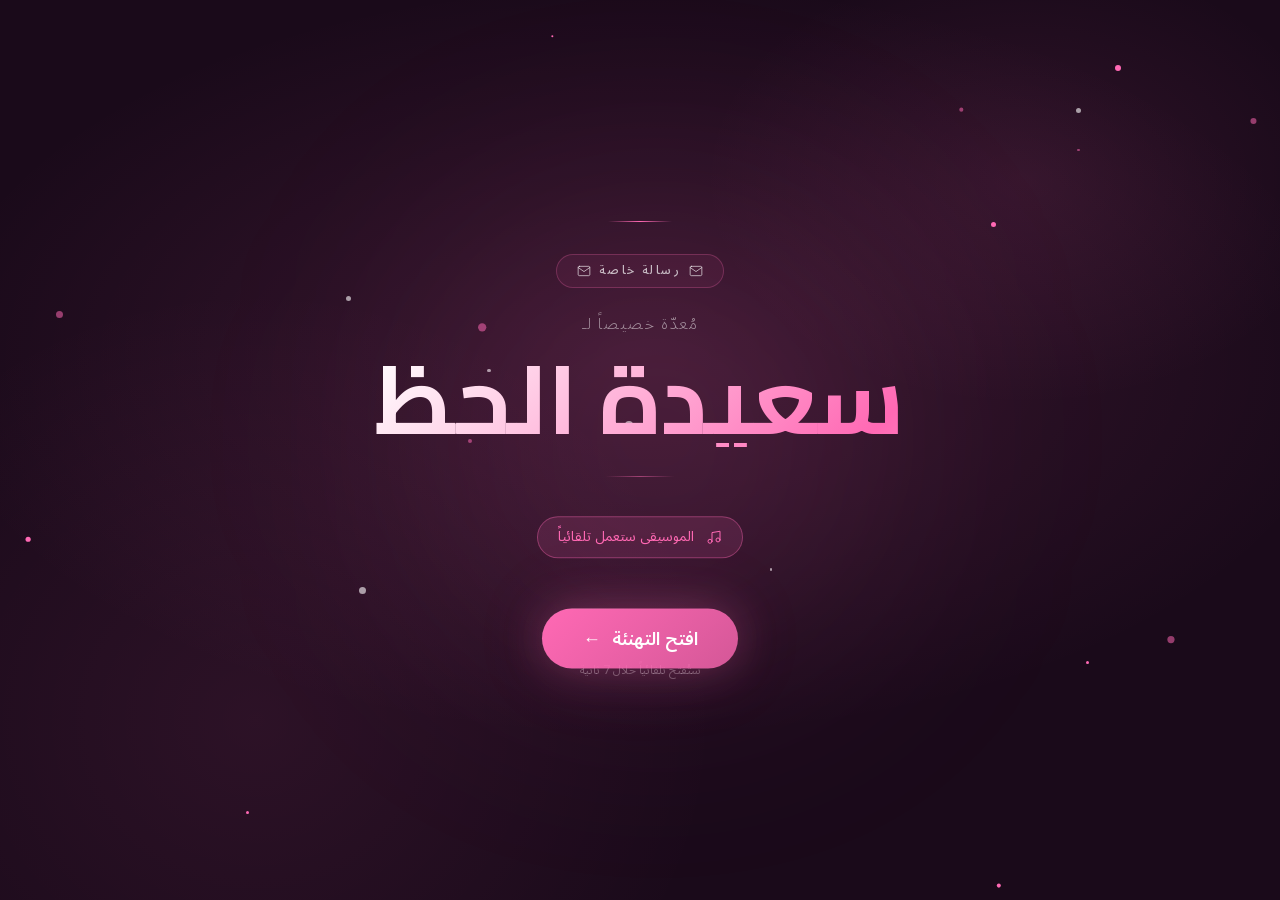
<file: اّيه.html>
<!DOCTYPE html><html lang="ar" dir="rtl"><head><meta charSet="utf-8"/><meta name="viewport" content="width=device-width, initial-scale=1"/><link rel="stylesheet" href="/_next/static/css/4c0f46ad46dde57f.css" data-precedence="next"/><link rel="stylesheet" href="/_next/static/css/613d74a29e1e46e6.css" data-precedence="next"/><link rel="preload" as="script" fetchPriority="low" href="/_next/static/chunks/webpack-5e465cfae67d66e1.js"/><script src="/_next/static/chunks/fd9d1056-b11b2651f33aae7f.js" async=""></script><script src="/_next/static/chunks/117-a2b2b2949136a78e.js" async=""></script><script src="/_next/static/chunks/main-app-2dcde4753ea0d175.js" async=""></script><script src="/_next/static/chunks/972-8c0ee6fabcd1342f.js" async=""></script><script src="/_next/static/chunks/app/greet/%5Bslug%5D/not-found-c354e3425e938980.js" async=""></script><script src="/_next/static/chunks/560-4d6d529966a6c8f4.js" async=""></script><script src="/_next/static/chunks/app/error-7ee4e0fdfdbb33d3.js" async=""></script><script src="/_next/static/chunks/521-b53316ac963015d8.js" async=""></script><script src="/_next/static/chunks/107-6f992db5ae762ca8.js" async=""></script><script src="/_next/static/chunks/app/greet/%5Bslug%5D/page-155295b1dd761fc7.js" async=""></script><title>مولّد بطاقات التهنئة بـ QR</title><meta name="description" content="أنشئ صفحات تهنئة مخصصة وشارك رمز QR فوري مع أحبابك."/><meta name="next-size-adjust"/><script src="/_next/static/chunks/polyfills-42372ed130431b0a.js" noModule=""></script></head><body class="__variable_35258b __variable_61cf45 bg-slate-50 font-body text-slate-900 antialiased"><div class="pointer-events-none fixed inset-0 -z-10 bg-soft-grid bg-[size:36px_36px] opacity-20"></div><div class="pointer-events-none fixed inset-0 -z-10 bg-[radial-gradient(circle_at_15%_20%,rgba(255,105,180,0.12),transparent_35%),radial-gradient(circle_at_85%_5%,rgba(255,20,147,0.10),transparent_30%),radial-gradient(circle_at_50%_90%,rgba(255,182,193,0.08),transparent_35%)]"></div><main><div class="intro-scene fixed inset-0 z-50 flex items-center justify-center overflow-hidden"><div class="absolute inset-0" style="background:radial-gradient(ellipse 80% 60% at 50% 40%, #ff69b422 0%, transparent 70%),
            radial-gradient(ellipse 60% 80% at 20% 80%, #ff69b415 0%, transparent 60%),
            radial-gradient(ellipse 50% 50% at 80% 20%, #ff69b418 0%, transparent 50%),
            linear-gradient(to bottom, #1a0a1a, #1a0a1a)"></div><div class="pointer-events-none absolute inset-0 overflow-hidden"><div class="absolute rounded-full" style="left:2.7631212885034784%;top:24.924014371816362%;width:6.4650014816716075px;height:6.4650014816716075px;background:#ff69b4"></div><div class="absolute rounded-full" style="left:33.26937868023801%;top:40.78557273574914%;width:6.570063590294412px;height:6.570063590294412px;background:#ff69b488"></div><div class="absolute rounded-full" style="left:48.63754838554372%;top:42.03384268836393%;width:5.1242009913488005px;height:5.1242009913488005px;background:rgba(255,255,255,0.6)"></div><div class="absolute rounded-full" style="left:21.19736394418409%;top:83.0185739730469%;width:3.7304873477668368px;height:3.7304873477668368px;background:#ff69b4"></div><div class="absolute rounded-full" style="left:81.34124145466718%;top:68.36532238561821%;width:3.9367073856346293px;height:3.9367073856346293px;background:#ff69b488"></div><div class="absolute rounded-full" style="left:82.62704455614968%;top:6.220155989030907%;width:4.795825005898785px;height:4.795825005898785px;background:rgba(255,255,255,0.6)"></div><div class="absolute rounded-full" style="left:40.40010857386902%;top:84.81315228545947%;width:3.7331368685876645px;height:3.7331368685876645px;background:#ff69b4"></div><div class="absolute rounded-full" style="left:18.95456225431815%;top:18.042695568878308%;width:7.051123704417041px;height:7.051123704417041px;background:#ff69b488"></div><div class="absolute rounded-full" style="left:69.3519637392768%;top:63.427590242156725%;width:5.115389769589853px;height:5.115389769589853px;background:rgba(255,255,255,0.6)"></div><div class="absolute rounded-full" style="left:71.24369539656881%;top:28.262997132477064%;width:4.237929794752416px;height:4.237929794752416px;background:#ff69b4"></div><div class="absolute rounded-full" style="left:89.70139248593989%;top:73.24200806712632%;width:2.291007034625083px;height:2.291007034625083px;background:#ff69b488"></div><div class="absolute rounded-full" style="left:76.84413240431225%;top:51.16829025507976%;width:2.7265963664389634px;height:2.7265963664389634px;background:rgba(255,255,255,0.6)"></div><div class="absolute rounded-full" style="left:86.6659439330297%;top:9.94177472838036%;width:7.5843499906208764px;height:7.5843499906208764px;background:#ff69b4"></div><div class="absolute rounded-full" style="left:66.63991220512457%;top:34.84040782558979%;width:2.312689778386738px;height:2.312689778386738px;background:#ff69b488"></div><div class="absolute rounded-full" style="left:89.49332193325871%;top:3.86016056009455%;width:4.157895582488814px;height:4.157895582488814px;background:rgba(255,255,255,0.6)"></div><div class="absolute rounded-full" style="left:61.5955506319225%;top:24.858163338352146%;width:6.223590912919141px;height:6.223590912919141px;background:#ff69b4"></div><div class="absolute rounded-full" style="left:49.671005591614104%;top:60.83075187351902%;width:7.852203927392639px;height:7.852203927392639px;background:#ff69b488"></div><div class="absolute rounded-full" style="left:14.897751727667451%;top:59.05426194609913%;width:7.549444222214885px;height:7.549444222214885px;background:rgba(255,255,255,0.6)"></div><div class="absolute rounded-full" style="left:69.32698471417635%;top:52.86943881372564%;width:2.0600930732636575px;height:2.0600930732636575px;background:#ff69b4"></div><div class="absolute rounded-full" style="left:87.67075558018593%;top:74.3059751497%;width:5.07853426707666px;height:5.07853426707666px;background:#ff69b488"></div></div><div class="absolute h-[400px] w-[400px] rounded-full blur-[120px]" style="background:#ff69b420"></div><div class="relative z-10 flex flex-col items-center px-6 text-center"><div class="mb-8 h-[1px] w-16" style="background:linear-gradient(to right, transparent, #ff69b4, transparent);transform:scaleX(0)"></div><h2 class="mb-3 text-base font-light tracking-widest text-white/50" style="opacity:0;filter:blur(10px);transform:translateY(30px)">مُعدّة خصيصاً لـ</h2><h1 class="intro-name font-display text-5xl font-bold sm:text-7xl lg:text-8xl" style="background:linear-gradient(135deg, #fff 0%, #ff69b4 50%, #fff 100%);background-size:200% auto;-webkit-background-clip:text;-webkit-text-fill-color:transparent;opacity:0;filter:blur(20px);transform:translateY(40px)">سعيدة الحظ</h1><div class="mt-8 h-[1px] w-32" style="background:linear-gradient(to right, transparent, #ff69b480, transparent);transform:scaleX(0)"></div><button type="button" class="mt-8 flex items-center gap-3 rounded-full border px-5 py-2.5 text-sm transition-colors" style="border-color:#ff69b460;background:#ff69b420;color:#ff69b4;opacity:0;transform:translateY(20px)"><svg width="16" height="16" class="" viewBox="0 0 24 24" fill="none" stroke="currentColor" stroke-width="1.5" stroke-linecap="round" stroke-linejoin="round"><path d="M9 18V5l12-2v13"></path><circle cx="6" cy="18" r="3"></circle><circle cx="18" cy="16" r="3"></circle></svg><span>الموسيقى ستعمل تلقائياً</span></button><button type="button" class="intro-btn group relative mt-8 overflow-hidden rounded-full px-10 py-4 font-semibold text-white transition-all duration-300" tabindex="0" style="background:linear-gradient(135deg, #ff69b4, #ff69b4cc);box-shadow:0 0 40px #ff69b440, 0 0 80px #ff69b420;opacity:0;transform:translateY(30px)"><span class="relative z-10 flex items-center gap-3 text-lg">افتح التهنئة<span>←</span></span><div class="absolute inset-0 opacity-0 transition-opacity duration-300 group-hover:opacity-100" style="background:linear-gradient(135deg, #ff69b4ee, #ff69b4)"></div></button><p class="mt-5 text-xs text-white/30" style="opacity:0">ستُفتح تلقائياً خلال <!-- -->8<!-- --> ثانية</p></div></div></main><script src="/_next/static/chunks/webpack-5e465cfae67d66e1.js" async=""></script><script>(self.__next_f=self.__next_f||[]).push([0]);self.__next_f.push([2,null])</script><script>self.__next_f.push([1,"1:HL[\"/_next/static/media/350b852752f8489d-s.p.woff2\",\"font\",{\"crossOrigin\":\"\",\"type\":\"font/woff2\"}]\n2:HL[\"/_next/static/media/b261c59b2d76913d-s.p.woff2\",\"font\",{\"crossOrigin\":\"\",\"type\":\"font/woff2\"}]\n3:HL[\"/_next/static/css/4c0f46ad46dde57f.css\",\"style\"]\n4:HL[\"/_next/static/css/613d74a29e1e46e6.css\",\"style\"]\n"])</script><script>self.__next_f.push([1,"5:I[2846,[],\"\"]\n8:I[4707,[],\"\"]\na:I[6423,[],\"\"]\nb:I[2972,[\"972\",\"static/chunks/972-8c0ee6fabcd1342f.js\",\"411\",\"static/chunks/app/greet/%5Bslug%5D/not-found-c354e3425e938980.js\"],\"\"]\nc:I[3490,[\"972\",\"static/chunks/972-8c0ee6fabcd1342f.js\",\"560\",\"static/chunks/560-4d6d529966a6c8f4.js\",\"601\",\"static/chunks/app/error-7ee4e0fdfdbb33d3.js\"],\"default\"]\ne:I[1060,[],\"\"]\n9:[\"slug\",\"f5d9d573\",\"d\"]\nf:[]\n"])</script><script>self.__next_f.push([1,"0:[\"$\",\"$L5\",null,{\"buildId\":\"XFtVUcRc5_bPnV2-iBhTf\",\"assetPrefix\":\"\",\"urlParts\":[\"\",\"greet\",\"f5d9d573\"],\"initialTree\":[\"\",{\"children\":[\"greet\",{\"children\":[[\"slug\",\"f5d9d573\",\"d\"],{\"children\":[\"__PAGE__\",{}]}]}]},\"$undefined\",\"$undefined\",true],\"initialSeedData\":[\"\",{\"children\":[\"greet\",{\"children\":[[\"slug\",\"f5d9d573\",\"d\"],{\"children\":[\"__PAGE__\",{},[[\"$L6\",\"$L7\",null],null],null]},[null,[\"$\",\"$L8\",null,{\"parallelRouterKey\":\"children\",\"segmentPath\":[\"children\",\"greet\",\"children\",\"$9\",\"children\"],\"error\":\"$undefined\",\"errorStyles\":\"$undefined\",\"errorScripts\":\"$undefined\",\"template\":[\"$\",\"$La\",null,{}],\"templateStyles\":\"$undefined\",\"templateScripts\":\"$undefined\",\"notFound\":[\"$\",\"main\",null,{\"className\":\"section-shell flex min-h-[60vh] items-center py-16\",\"children\":[\"$\",\"div\",null,{\"className\":\"mx-auto max-w-lg text-center\",\"children\":[[\"$\",\"div\",null,{\"className\":\"mx-auto mb-5 flex h-16 w-16 items-center justify-center rounded-full bg-slate-100 text-slate-500\",\"children\":[\"$\",\"svg\",null,{\"width\":32,\"height\":32,\"className\":\"\",\"viewBox\":\"0 0 24 24\",\"fill\":\"none\",\"stroke\":\"currentColor\",\"strokeWidth\":\"1.5\",\"strokeLinecap\":\"round\",\"strokeLinejoin\":\"round\",\"children\":[[\"$\",\"path\",null,{\"d\":\"M4 4h16c1.1 0 2 .9 2 2v12c0 1.1-.9 2-2 2H4c-1.1 0-2-.9-2-2V6c0-1.1.9-2 2-2z\"}],[\"$\",\"polyline\",null,{\"points\":\"22,6 12,13 2,6\"}]]}]}],[\"$\",\"h1\",null,{\"className\":\"font-display text-3xl font-bold text-slate-900\",\"children\":\"التهنئة غير موجودة\"}],[\"$\",\"p\",null,{\"className\":\"mt-3 text-slate-600\",\"children\":\"رابط التهنئة غير صالح أو لم يعد متاحاً.\"}],[\"$\",\"$Lb\",null,{\"href\":\"/\",\"className\":\"mt-8 inline-flex rounded-2xl bg-gradient-to-r from-pink-500 to-rose-500 px-8 py-4 font-bold text-white shadow-lg shadow-pink-500/25 transition hover:scale-[1.01] hover:shadow-xl\",\"children\":\"العودة للرئيسية\"}]]}]}],\"notFoundStyles\":[]}]],null]},[null,[\"$\",\"$L8\",null,{\"parallelRouterKey\":\"children\",\"segmentPath\":[\"children\",\"greet\",\"children\"],\"error\":\"$undefined\",\"errorStyles\":\"$undefined\",\"errorScripts\":\"$undefined\",\"template\":[\"$\",\"$La\",null,{}],\"templateStyles\":\"$undefined\",\"templateScripts\":\"$undefined\",\"notFound\":\"$undefined\",\"notFoundStyles\":\"$undefined\"}]],null]},[[[[\"$\",\"link\",\"0\",{\"rel\":\"stylesheet\",\"href\":\"/_next/static/css/4c0f46ad46dde57f.css\",\"precedence\":\"next\",\"crossOrigin\":\"$undefined\"}],[\"$\",\"link\",\"1\",{\"rel\":\"stylesheet\",\"href\":\"/_next/static/css/613d74a29e1e46e6.css\",\"precedence\":\"next\",\"crossOrigin\":\"$undefined\"}]],[\"$\",\"html\",null,{\"lang\":\"ar\",\"dir\":\"rtl\",\"children\":[\"$\",\"body\",null,{\"className\":\"__variable_35258b __variable_61cf45 bg-slate-50 font-body text-slate-900 antialiased\",\"children\":[[\"$\",\"div\",null,{\"className\":\"pointer-events-none fixed inset-0 -z-10 bg-soft-grid bg-[size:36px_36px] opacity-20\"}],[\"$\",\"div\",null,{\"className\":\"pointer-events-none fixed inset-0 -z-10 bg-[radial-gradient(circle_at_15%_20%,rgba(255,105,180,0.12),transparent_35%),radial-gradient(circle_at_85%_5%,rgba(255,20,147,0.10),transparent_30%),radial-gradient(circle_at_50%_90%,rgba(255,182,193,0.08),transparent_35%)]\"}],[\"$\",\"$L8\",null,{\"parallelRouterKey\":\"children\",\"segmentPath\":[\"children\"],\"error\":\"$c\",\"errorStyles\":[],\"errorScripts\":[],\"template\":[\"$\",\"$La\",null,{}],\"templateStyles\":\"$undefined\",\"templateScripts\":\"$undefined\",\"notFound\":[\"$\",\"main\",null,{\"className\":\"section-shell flex min-h-[60vh] items-center py-16\",\"children\":[\"$\",\"div\",null,{\"className\":\"mx-auto max-w-lg text-center\",\"children\":[[\"$\",\"div\",null,{\"className\":\"mx-auto mb-5 flex h-16 w-16 items-center justify-center rounded-full bg-slate-100 text-slate-500\",\"children\":[\"$\",\"svg\",null,{\"width\":32,\"height\":32,\"className\":\"\",\"viewBox\":\"0 0 24 24\",\"fill\":\"none\",\"stroke\":\"currentColor\",\"strokeWidth\":\"1.5\",\"strokeLinecap\":\"round\",\"strokeLinejoin\":\"round\",\"children\":[[\"$\",\"circle\",null,{\"cx\":\"11\",\"cy\":\"11\",\"r\":\"8\"}],[\"$\",\"line\",null,{\"x1\":\"21\",\"y1\":\"21\",\"x2\":\"16.65\",\"y2\":\"16.65\"}]]}]}],[\"$\",\"h1\",null,{\"className\":\"font-display text-3xl font-bold text-slate-900\",\"children\":\"الصفحة غير موجودة\"}],[\"$\",\"p\",null,{\"className\":\"mt-3 text-slate-600\",\"children\":\"الصفحة التي تبحث عنها غير موجودة أو تم نقلها.\"}],[\"$\",\"$Lb\",null,{\"href\":\"/\",\"className\":\"mt-8 inline-flex rounded-2xl bg-gradient-to-r from-pink-500 to-rose-500 px-8 py-4 font-bold text-white shadow-lg shadow-pink-500/25 transition hover:scale-[1.01] hover:shadow-xl\",\"children\":\"العودة للرئيسية\"}]]}]}],\"notFoundStyles\":[]}]]}]}]],null],null],\"couldBeIntercepted\":false,\"initialHead\":[null,\"$Ld\"],\"globalErrorComponent\":\"$e\",\"missingSlots\":\"$Wf\"}]\n"])</script><script>self.__next_f.push([1,"d:[[\"$\",\"meta\",\"0\",{\"name\":\"viewport\",\"content\":\"width=device-width, initial-scale=1\"}],[\"$\",\"meta\",\"1\",{\"charSet\":\"utf-8\"}],[\"$\",\"title\",\"2\",{\"children\":\"مولّد بطاقات التهنئة بـ QR\"}],[\"$\",\"meta\",\"3\",{\"name\":\"description\",\"content\":\"أنشئ صفحات تهنئة مخصصة وشارك رمز QR فوري مع أحبابك.\"}],[\"$\",\"meta\",\"4\",{\"name\":\"next-size-adjust\"}]]\n6:null\n"])</script><script>self.__next_f.push([1,"10:I[7731,[\"521\",\"static/chunks/521-b53316ac963015d8.js\",\"107\",\"static/chunks/107-6f992db5ae762ca8.js\",\"560\",\"static/chunks/560-4d6d529966a6c8f4.js\",\"587\",\"static/chunks/app/greet/%5Bslug%5D/page-155295b1dd761fc7.js\"],\"GreetingExperience\"]\n7:[\"$\",\"main\",null,{\"children\":[\"$\",\"$L10\",null,{\"greeting\":{\"type\":\"Eid Al-Fitr\",\"receiverName\":\"سعيدة الحظ\",\"senderName\":\"محمود\",\"message\":\"العيد لا الجمعة ولا السبت العيد شوفتك ياگلبي ♥️\",\"themeColor\":\"#ff69b4\",\"musicUrl\":\"https://dzpfdohofzbmjflprbei.supabase.co/storage/v1/object/public/greeting-media/videoplayback.mp3\",\"viewCount\":20,\"albumStyle\":\"book\",\"images\":[\"https://dzpfdohofzbmjflprbei.supabase.co/storage/v1/object/public/greeting-media/f5d9d573/4a5998a3-8e9f-4462-bd10-fc07d59ed398.jpeg\",\"https://dzpfdohofzbmjflprbei.supabase.co/storage/v1/object/public/greeting-media/f5d9d573/4d02a751-0c57-48da-858b-2d9f60e5d3eb.jpeg\",\"https://dzpfdohofzbmjflprbei.supabase.co/storage/v1/object/public/greeting-media/f5d9d573/b2236159-c6b1-4595-9526-7da992c7325d.jpeg\"]}}]}]\n"])</script></body></html>
</file>
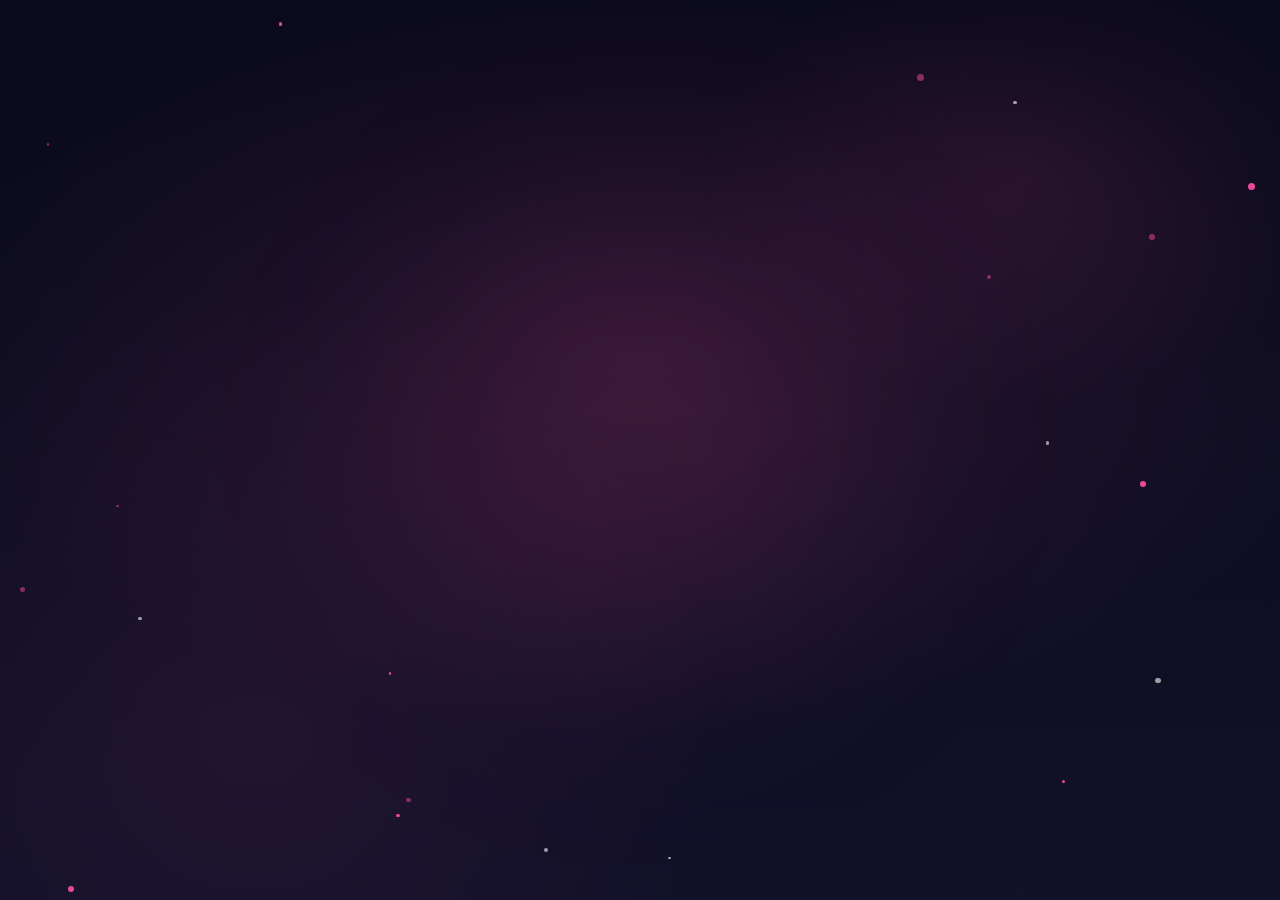
<file: greet/f5d9d573.html>
﻿<!DOCTYPE html><html lang="ar" dir="rtl"><head><meta charSet="utf-8"/><meta name="viewport" content="width=device-width, initial-scale=1"/><link rel="stylesheet" href="../_next/static/css/4c0f46ad46dde57f.css" data-precedence="next"/><link rel="stylesheet" href="../_next/static/css/613d74a29e1e46e6.css" data-precedence="next"/><link rel="preload" as="script" fetchPriority="low" href="../_next/static/chunks/webpack-5e465cfae67d66e1.js"/><script src="../_next/static/chunks/fd9d1056-b11b2651f33aae7f.js" async=""></script><script src="../_next/static/chunks/117-a2b2b2949136a78e.js" async=""></script><script src="../_next/static/chunks/main-app-2dcde4753ea0d175.js" async=""></script><script src="../_next/static/chunks/972-8c0ee6fabcd1342f.js" async=""></script><script src="../_next/static/chunks/app/greet/[slug]/not-found-c354e3425e938980.js" async=""></script><script src="../_next/static/chunks/560-4d6d529966a6c8f4.js" async=""></script><script src="../_next/static/chunks/app/error-7ee4e0fdfdbb33d3.js" async=""></script><script src="../_next/static/chunks/521-b53316ac963015d8.js" async=""></script><script src="../_next/static/chunks/107-6f992db5ae762ca8.js" async=""></script><script src="../_next/static/chunks/app/greet/[slug]/page-155295b1dd761fc7.js" async=""></script><title>مولّد بطاقات التهنئة بـ QR</title><meta name="description" content="أنشئ صفحات تهنئة مخصصة وشارك رمز QR فوري مع أحبابك."/><meta name="next-size-adjust"/><script src="../_next/static/chunks/polyfills-42372ed130431b0a.js" noModule=""></script></head><body class="__variable_35258b __variable_61cf45 bg-slate-50 font-body text-slate-900 antialiased"><div class="pointer-events-none fixed inset-0 -z-10 bg-soft-grid bg-[size:36px_36px] opacity-20"></div><div class="pointer-events-none fixed inset-0 -z-10 bg-[radial-gradient(circle_at_15%_20%,rgba(139,92,246,0.12),transparent_35%),radial-gradient(circle_at_85%_5%,rgba(168,85,247,0.10),transparent_30%),radial-gradient(circle_at_50%_90%,rgba(124,58,237,0.08),transparent_35%)]"></div><main><div class="intro-scene fixed inset-0 z-50 flex items-center justify-center overflow-hidden"><div class="absolute inset-0" style="background:radial-gradient(ellipse 80% 60% at 50% 40%, #ec489922 0%, transparent 70%),
            radial-gradient(ellipse 60% 80% at 20% 80%, #ec489915 0%, transparent 60%),
            radial-gradient(ellipse 50% 50% at 80% 20%, #ec489918 0%, transparent 50%),
            linear-gradient(to bottom, #0a0a1a, #111128)"></div><div class="pointer-events-none absolute inset-0 overflow-hidden"><div class="absolute rounded-full" style="left:89.10005511012835%;top:53.476353111283906%;width:5.281051089091068px;height:5.281051089091068px;background:#ec4899"></div><div class="absolute rounded-full" style="left:71.64593161797964%;top:8.265613814809324%;width:7.064228399638175px;height:7.064228399638175px;background:#ec489988"></div><div class="absolute rounded-full" style="left:81.69014482791273%;top:49.01393977167954%;width:3.7897264063952374px;height:3.7897264063952374px;background:rgba(255,255,255,0.6)"></div><div class="absolute rounded-full" style="left:97.50369795206753%;top:20.304384823038745%;width:7.350304732462964px;height:7.350304732462964px;background:#ec4899"></div><div class="absolute rounded-full" style="left:77.13712951012202%;top:30.53474497161438%;width:4.003976252373638px;height:4.003976252373638px;background:#ec489988"></div><div class="absolute rounded-full" style="left:10.809800188175833%;top:68.57426201064307%;width:3.289688715195611px;height:3.289688715195611px;background:rgba(255,255,255,0.6)"></div><div class="absolute rounded-full" style="left:82.98615566309687%;top:86.6484281303075%;width:3.198651575958375px;height:3.198651575958375px;background:#ec4899"></div><div class="absolute rounded-full" style="left:3.6451798828452397%;top:15.921193513240928%;width:2.616841006406304px;height:2.616841006406304px;background:#ec489988"></div><div class="absolute rounded-full" style="left:52.1846839905697%;top:95.18905992721237%;width:2.6780727510493794px;height:2.6780727510493794px;background:rgba(255,255,255,0.6)"></div><div class="absolute rounded-full" style="left:5.288679372490124%;top:98.43287022427397%;width:5.995142001668732px;height:5.995142001668732px;background:#ec4899"></div><div class="absolute rounded-full" style="left:9.101360269037784%;top:56.13502207030807%;width:2.293629345943783px;height:2.293629345943783px;background:#ec489988"></div><div class="absolute rounded-full" style="left:42.53008546273791%;top:94.18199418587999%;width:4.038498730420606px;height:4.038498730420606px;background:rgba(255,255,255,0.6)"></div><div class="absolute rounded-full" style="left:21.767165516899155%;top:2.4647640907316526%;width:3.6829062427403043px;height:3.6829062427403043px;background:#ec4899"></div><div class="absolute rounded-full" style="left:31.71487432918717%;top:88.61822925107799%;width:4.870567885006341px;height:4.870567885006341px;background:#ec489988"></div><div class="absolute rounded-full" style="left:90.24559752557504%;top:75.28699911307844%;width:5.485290789219512px;height:5.485290789219512px;background:rgba(255,255,255,0.6)"></div><div class="absolute rounded-full" style="left:30.39949776369477%;top:74.70685373867522%;width:2.2727105430649304px;height:2.2727105430649304px;background:#ec4899"></div><div class="absolute rounded-full" style="left:1.5994963353505587%;top:65.1863465182056%;width:4.934893041152785px;height:4.934893041152785px;background:#ec489988"></div><div class="absolute rounded-full" style="left:79.17914323329974%;top:11.22995158597374%;width:3.316563317917315px;height:3.316563317917315px;background:rgba(255,255,255,0.6)"></div><div class="absolute rounded-full" style="left:30.939164841644995%;top:90.4430466650485%;width:3.498233025839987px;height:3.498233025839987px;background:#ec4899"></div><div class="absolute rounded-full" style="left:89.77117990623772%;top:26.014660354547104%;width:5.8540577387050305px;height:5.8540577387050305px;background:#ec489988"></div></div><div class="absolute h-[400px] w-[400px] rounded-full blur-[120px]" style="background:#ec489920"></div><div class="relative z-10 flex flex-col items-center px-6 text-center"><div class="mb-8 h-[1px] w-16" style="background:linear-gradient(to right, transparent, #ec4899, transparent);transform:scaleX(0)"></div><h2 class="mb-3 text-base font-light tracking-widest text-white/50" style="opacity:0;filter:blur(10px);transform:translateY(30px)">مُعدّة خصيصاً لـ</h2><h1 class="intro-name font-display text-5xl font-bold sm:text-7xl lg:text-8xl" style="background:linear-gradient(135deg, #fff 0%, #ec4899 50%, #fff 100%);background-size:200% auto;-webkit-background-clip:text;-webkit-text-fill-color:transparent;opacity:0;filter:blur(20px);transform:translateY(40px)">سعيدة الحظ</h1><div class="mt-8 h-[1px] w-32" style="background:linear-gradient(to right, transparent, #ec489980, transparent);transform:scaleX(0)"></div><button type="button" class="mt-8 flex items-center gap-3 rounded-full border px-5 py-2.5 text-sm transition-colors" style="border-color:#ec489960;background:#ec489920;color:#ec4899;opacity:0;transform:translateY(20px)"><svg width="16" height="16" class="" viewBox="0 0 24 24" fill="none" stroke="currentColor" stroke-width="1.5" stroke-linecap="round" stroke-linejoin="round"><path d="M9 18V5l12-2v13"></path><circle cx="6" cy="18" r="3"></circle><circle cx="18" cy="16" r="3"></circle></svg><span>الموسيقى ستعمل تلقائياً</span></button><button type="button" class="intro-btn group relative mt-8 overflow-hidden rounded-full px-10 py-4 font-semibold text-white transition-all duration-300" tabindex="0" style="background:linear-gradient(135deg, #ec4899, #ec4899cc);box-shadow:0 0 40px #ec489940, 0 0 80px #ec489920;opacity:0;transform:translateY(30px)"><span class="relative z-10 flex items-center gap-3 text-lg">افتح التهنئة<span>←</span></span><div class="absolute inset-0 opacity-0 transition-opacity duration-300 group-hover:opacity-100" style="background:linear-gradient(135deg, #ec4899ee, #ec4899)"></div></button><p class="mt-5 text-xs text-white/30" style="opacity:0">ستُفتح تلقائياً خلال <!-- -->8<!-- --> ثانية</p></div></div></main><script src="../_next/static/chunks/webpack-5e465cfae67d66e1.js" async=""></script><script>(self.__next_f=self.__next_f||[]).push([0]);self.__next_f.push([2,null])</script><script>self.__next_f.push([1,"1:HL[\"/_next/static/media/350b852752f8489d-s.p.woff2\",\"font\",{\"crossOrigin\":\"\",\"type\":\"font/woff2\"}]\n2:HL[\"/_next/static/media/b261c59b2d76913d-s.p.woff2\",\"font\",{\"crossOrigin\":\"\",\"type\":\"font/woff2\"}]\n3:HL[\"/_next/static/css/4c0f46ad46dde57f.css\",\"style\"]\n4:HL[\"/_next/static/css/613d74a29e1e46e6.css\",\"style\"]\n"])</script><script>self.__next_f.push([1,"5:I[2846,[],\"\"]\n8:I[4707,[],\"\"]\na:I[6423,[],\"\"]\nb:I[2972,[\"972\",\"static/chunks/972-8c0ee6fabcd1342f.js\",\"411\",\"static/chunks/app/greet/%5Bslug%5D/not-found-c354e3425e938980.js\"],\"\"]\nc:I[3490,[\"972\",\"static/chunks/972-8c0ee6fabcd1342f.js\",\"560\",\"static/chunks/560-4d6d529966a6c8f4.js\",\"601\",\"static/chunks/app/error-7ee4e0fdfdbb33d3.js\"],\"default\"]\ne:I[1060,[],\"\"]\n9:[\"slug\",\"f5d9d573\",\"d\"]\nf:[]\n"])</script><script>self.__next_f.push([1,"0:[\"$\",\"$L5\",null,{\"buildId\":\"XFtVUcRc5_bPnV2-iBhTf\",\"assetPrefix\":\"\",\"urlParts\":[\"\",\"greet\",\"f5d9d573\"],\"initialTree\":[\"\",{\"children\":[\"greet\",{\"children\":[[\"slug\",\"f5d9d573\",\"d\"],{\"children\":[\"__PAGE__\",{}]}]}]},\"$undefined\",\"$undefined\",true],\"initialSeedData\":[\"\",{\"children\":[\"greet\",{\"children\":[[\"slug\",\"f5d9d573\",\"d\"],{\"children\":[\"__PAGE__\",{},[[\"$L6\",\"$L7\",null],null],null]},[null,[\"$\",\"$L8\",null,{\"parallelRouterKey\":\"children\",\"segmentPath\":[\"children\",\"greet\",\"children\",\"$9\",\"children\"],\"error\":\"$undefined\",\"errorStyles\":\"$undefined\",\"errorScripts\":\"$undefined\",\"template\":[\"$\",\"$La\",null,{}],\"templateStyles\":\"$undefined\",\"templateScripts\":\"$undefined\",\"notFound\":[\"$\",\"main\",null,{\"className\":\"section-shell flex min-h-[60vh] items-center py-16\",\"children\":[\"$\",\"div\",null,{\"className\":\"mx-auto max-w-lg text-center\",\"children\":[[\"$\",\"div\",null,{\"className\":\"mx-auto mb-5 flex h-16 w-16 items-center justify-center rounded-full bg-slate-100 text-slate-500\",\"children\":[\"$\",\"svg\",null,{\"width\":32,\"height\":32,\"className\":\"\",\"viewBox\":\"0 0 24 24\",\"fill\":\"none\",\"stroke\":\"currentColor\",\"strokeWidth\":\"1.5\",\"strokeLinecap\":\"round\",\"strokeLinejoin\":\"round\",\"children\":[[\"$\",\"path\",null,{\"d\":\"M4 4h16c1.1 0 2 .9 2 2v12c0 1.1-.9 2-2 2H4c-1.1 0-2-.9-2-2V6c0-1.1.9-2 2-2z\"}],[\"$\",\"polyline\",null,{\"points\":\"22,6 12,13 2,6\"}]]}]}],[\"$\",\"h1\",null,{\"className\":\"font-display text-3xl font-bold text-slate-900\",\"children\":\"التهنئة غير موجودة\"}],[\"$\",\"p\",null,{\"className\":\"mt-3 text-slate-600\",\"children\":\"رابط التهنئة غير صالح أو لم يعد متاحاً.\"}],[\"$\",\"$Lb\",null,{\"href\":\"/\",\"className\":\"mt-8 inline-flex rounded-2xl bg-gradient-to-r from-violet-600 to-purple-600 px-8 py-4 font-bold text-white shadow-lg shadow-purple-500/25 transition hover:scale-[1.01] hover:shadow-xl\",\"children\":\"العودة للرئيسية\"}]]}]}],\"notFoundStyles\":[]}]],null]},[null,[\"$\",\"$L8\",null,{\"parallelRouterKey\":\"children\",\"segmentPath\":[\"children\",\"greet\",\"children\"],\"error\":\"$undefined\",\"errorStyles\":\"$undefined\",\"errorScripts\":\"$undefined\",\"template\":[\"$\",\"$La\",null,{}],\"templateStyles\":\"$undefined\",\"templateScripts\":\"$undefined\",\"notFound\":\"$undefined\",\"notFoundStyles\":\"$undefined\"}]],null]},[[[[\"$\",\"link\",\"0\",{\"rel\":\"stylesheet\",\"href\":\"/_next/static/css/4c0f46ad46dde57f.css\",\"precedence\":\"next\",\"crossOrigin\":\"$undefined\"}],[\"$\",\"link\",\"1\",{\"rel\":\"stylesheet\",\"href\":\"/_next/static/css/613d74a29e1e46e6.css\",\"precedence\":\"next\",\"crossOrigin\":\"$undefined\"}]],[\"$\",\"html\",null,{\"lang\":\"ar\",\"dir\":\"rtl\",\"children\":[\"$\",\"body\",null,{\"className\":\"__variable_35258b __variable_61cf45 bg-slate-50 font-body text-slate-900 antialiased\",\"children\":[[\"$\",\"div\",null,{\"className\":\"pointer-events-none fixed inset-0 -z-10 bg-soft-grid bg-[size:36px_36px] opacity-20\"}],[\"$\",\"div\",null,{\"className\":\"pointer-events-none fixed inset-0 -z-10 bg-[radial-gradient(circle_at_15%_20%,rgba(139,92,246,0.12),transparent_35%),radial-gradient(circle_at_85%_5%,rgba(168,85,247,0.10),transparent_30%),radial-gradient(circle_at_50%_90%,rgba(124,58,237,0.08),transparent_35%)]\"}],[\"$\",\"$L8\",null,{\"parallelRouterKey\":\"children\",\"segmentPath\":[\"children\"],\"error\":\"$c\",\"errorStyles\":[],\"errorScripts\":[],\"template\":[\"$\",\"$La\",null,{}],\"templateStyles\":\"$undefined\",\"templateScripts\":\"$undefined\",\"notFound\":[\"$\",\"main\",null,{\"className\":\"section-shell flex min-h-[60vh] items-center py-16\",\"children\":[\"$\",\"div\",null,{\"className\":\"mx-auto max-w-lg text-center\",\"children\":[[\"$\",\"div\",null,{\"className\":\"mx-auto mb-5 flex h-16 w-16 items-center justify-center rounded-full bg-slate-100 text-slate-500\",\"children\":[\"$\",\"svg\",null,{\"width\":32,\"height\":32,\"className\":\"\",\"viewBox\":\"0 0 24 24\",\"fill\":\"none\",\"stroke\":\"currentColor\",\"strokeWidth\":\"1.5\",\"strokeLinecap\":\"round\",\"strokeLinejoin\":\"round\",\"children\":[[\"$\",\"circle\",null,{\"cx\":\"11\",\"cy\":\"11\",\"r\":\"8\"}],[\"$\",\"line\",null,{\"x1\":\"21\",\"y1\":\"21\",\"x2\":\"16.65\",\"y2\":\"16.65\"}]]}]}],[\"$\",\"h1\",null,{\"className\":\"font-display text-3xl font-bold text-slate-900\",\"children\":\"الصفحة غير موجودة\"}],[\"$\",\"p\",null,{\"className\":\"mt-3 text-slate-600\",\"children\":\"الصفحة التي تبحث عنها غير موجودة أو تم نقلها.\"}],[\"$\",\"$Lb\",null,{\"href\":\"/\",\"className\":\"mt-8 inline-flex rounded-2xl bg-gradient-to-r from-violet-600 to-purple-600 px-8 py-4 font-bold text-white shadow-lg shadow-purple-500/25 transition hover:scale-[1.01] hover:shadow-xl\",\"children\":\"العودة للرئيسية\"}]]}]}],\"notFoundStyles\":[]}]]}]}]],null],null],\"couldBeIntercepted\":false,\"initialHead\":[null,\"$Ld\"],\"globalErrorComponent\":\"$e\",\"missingSlots\":\"$Wf\"}]\n"])</script><script>self.__next_f.push([1,"d:[[\"$\",\"meta\",\"0\",{\"name\":\"viewport\",\"content\":\"width=device-width, initial-scale=1\"}],[\"$\",\"meta\",\"1\",{\"charSet\":\"utf-8\"}],[\"$\",\"title\",\"2\",{\"children\":\"مولّد بطاقات التهنئة بـ QR\"}],[\"$\",\"meta\",\"3\",{\"name\":\"description\",\"content\":\"أنشئ صفحات تهنئة مخصصة وشارك رمز QR فوري مع أحبابك.\"}],[\"$\",\"meta\",\"4\",{\"name\":\"next-size-adjust\"}]]\n6:null\n"])</script><script>self.__next_f.push([1,"10:I[7731,[\"521\",\"static/chunks/521-b53316ac963015d8.js\",\"107\",\"static/chunks/107-6f992db5ae762ca8.js\",\"560\",\"static/chunks/560-4d6d529966a6c8f4.js\",\"587\",\"static/chunks/app/greet/%5Bslug%5D/page-155295b1dd761fc7.js\"],\"GreetingExperience\"]\n7:[\"$\",\"main\",null,{\"children\":[\"$\",\"$L10\",null,{\"greeting\":{\"type\":\"Eid Al-Fitr\",\"receiverName\":\"سعيدة الحظ\",\"senderName\":\"مؤمل\",\"message\":\"العيد لا الجمعة ولا السبت العيد شوفتك ياگلبي ♥️\",\"themeColor\":\"#ec4899\",\"musicUrl\":\"../media/videoplayback.mp3\",\"viewCount\":20,\"albumStyle\":\"book\",\"images\":[\" param($m) $filename = ($m -split '/')[-1]; return "../media/$filename" \",\" param($m) $filename = ($m -split '/')[-1]; return "../media/$filename" \",\" param($m) $filename = ($m -split '/')[-1]; return "../media/$filename" \"]}}]}]\n"])</script></body></html>
</file>
<file: _next/static/css/4c0f46ad46dde57f.css>
@font-face{font-family:__Noto_Sans_Arabic_35258b;font-style:normal;font-weight:100 900;font-stretch:100%;font-display:swap;src:url(../media/b261c59b2d76913d-s.p.woff2) format("woff2");unicode-range:u+06??,u+0750-077f,u+0870-088e,u+0890-0891,u+0897-08e1,u+08e3-08ff,u+200c-200e,u+2010-2011,u+204f,u+2e41,u+fb50-fdff,u+fe70-fe74,u+fe76-fefc,u+102e0-102fb,u+10e60-10e7e,u+10ec2-10ec4,u+10efc-10eff,u+1ee00-1ee03,u+1ee05-1ee1f,u+1ee21-1ee22,u+1ee24,u+1ee27,u+1ee29-1ee32,u+1ee34-1ee37,u+1ee39,u+1ee3b,u+1ee42,u+1ee47,u+1ee49,u+1ee4b,u+1ee4d-1ee4f,u+1ee51-1ee52,u+1ee54,u+1ee57,u+1ee59,u+1ee5b,u+1ee5d,u+1ee5f,u+1ee61-1ee62,u+1ee64,u+1ee67-1ee6a,u+1ee6c-1ee72,u+1ee74-1ee77,u+1ee79-1ee7c,u+1ee7e,u+1ee80-1ee89,u+1ee8b-1ee9b,u+1eea1-1eea3,u+1eea5-1eea9,u+1eeab-1eebb,u+1eef0-1eef1}@font-face{font-family:__Noto_Sans_Arabic_35258b;font-style:normal;font-weight:100 900;font-stretch:100%;font-display:swap;src:url(../media/140e5638e63f96c7-s.woff2) format("woff2");unicode-range:u+0302-0303,u+0305,u+0307-0308,u+0310,u+0312,u+0315,u+031a,u+0326-0327,u+032c,u+032f-0330,u+0332-0333,u+0338,u+033a,u+0346,u+034d,u+0391-03a1,u+03a3-03a9,u+03b1-03c9,u+03d1,u+03d5-03d6,u+03f0-03f1,u+03f4-03f5,u+2016-2017,u+2034-2038,u+203c,u+2040,u+2043,u+2047,u+2050,u+2057,u+205f,u+2070-2071,u+2074-208e,u+2090-209c,u+20d0-20dc,u+20e1,u+20e5-20ef,u+2100-2112,u+2114-2115,u+2117-2121,u+2123-214f,u+2190,u+2192,u+2194-21ae,u+21b0-21e5,u+21f1-21f2,u+21f4-2211,u+2213-2214,u+2216-22ff,u+2308-230b,u+2310,u+2319,u+231c-2321,u+2336-237a,u+237c,u+2395,u+239b-23b7,u+23d0,u+23dc-23e1,u+2474-2475,u+25af,u+25b3,u+25b7,u+25bd,u+25c1,u+25ca,u+25cc,u+25fb,u+266d-266f,u+27c0-27ff,u+2900-2aff,u+2b0e-2b11,u+2b30-2b4c,u+2bfe,u+3030,u+ff5b,u+ff5d,u+1d400-1d7ff,u+1ee??}@font-face{font-family:__Noto_Sans_Arabic_35258b;font-style:normal;font-weight:100 900;font-stretch:100%;font-display:swap;src:url(../media/8a6e4d7cd15e805a-s.woff2) format("woff2");unicode-range:u+0001-000c,u+000e-001f,u+007f-009f,u+20dd-20e0,u+20e2-20e4,u+2150-218f,u+2190,u+2192,u+2194-2199,u+21af,u+21e6-21f0,u+21f3,u+2218-2219,u+2299,u+22c4-22c6,u+2300-243f,u+2440-244a,u+2460-24ff,u+25a0-27bf,u+28??,u+2921-2922,u+2981,u+29bf,u+29eb,u+2b??,u+4dc0-4dff,u+fff9-fffb,u+10140-1018e,u+10190-1019c,u+101a0,u+101d0-101fd,u+102e0-102fb,u+10e60-10e7e,u+1d2c0-1d2d3,u+1d2e0-1d37f,u+1f0??,u+1f100-1f1ad,u+1f1e6-1f1ff,u+1f30d-1f30f,u+1f315,u+1f31c,u+1f31e,u+1f320-1f32c,u+1f336,u+1f378,u+1f37d,u+1f382,u+1f393-1f39f,u+1f3a7-1f3a8,u+1f3ac-1f3af,u+1f3c2,u+1f3c4-1f3c6,u+1f3ca-1f3ce,u+1f3d4-1f3e0,u+1f3ed,u+1f3f1-1f3f3,u+1f3f5-1f3f7,u+1f408,u+1f415,u+1f41f,u+1f426,u+1f43f,u+1f441-1f442,u+1f444,u+1f446-1f449,u+1f44c-1f44e,u+1f453,u+1f46a,u+1f47d,u+1f4a3,u+1f4b0,u+1f4b3,u+1f4b9,u+1f4bb,u+1f4bf,u+1f4c8-1f4cb,u+1f4d6,u+1f4da,u+1f4df,u+1f4e3-1f4e6,u+1f4ea-1f4ed,u+1f4f7,u+1f4f9-1f4fb,u+1f4fd-1f4fe,u+1f503,u+1f507-1f50b,u+1f50d,u+1f512-1f513,u+1f53e-1f54a,u+1f54f-1f5fa,u+1f610,u+1f650-1f67f,u+1f687,u+1f68d,u+1f691,u+1f694,u+1f698,u+1f6ad,u+1f6b2,u+1f6b9-1f6ba,u+1f6bc,u+1f6c6-1f6cf,u+1f6d3-1f6d7,u+1f6e0-1f6ea,u+1f6f0-1f6f3,u+1f6f7-1f6fc,u+1f7??,u+1f800-1f80b,u+1f810-1f847,u+1f850-1f859,u+1f860-1f887,u+1f890-1f8ad,u+1f8b0-1f8bb,u+1f8c0-1f8c1,u+1f900-1f90b,u+1f93b,u+1f946,u+1f984,u+1f996,u+1f9e9,u+1fa00-1fa6f,u+1fa70-1fa7c,u+1fa80-1fa89,u+1fa8f-1fac6,u+1face-1fadc,u+1fadf-1fae9,u+1faf0-1faf8,u+1fb??}@font-face{font-family:__Noto_Sans_Arabic_35258b;font-style:normal;font-weight:100 900;font-stretch:100%;font-display:swap;src:url(../media/4b23ab4cc10b07bc-s.woff2) format("woff2");unicode-range:u+0100-02ba,u+02bd-02c5,u+02c7-02cc,u+02ce-02d7,u+02dd-02ff,u+0304,u+0308,u+0329,u+1d00-1dbf,u+1e00-1e9f,u+1ef2-1eff,u+2020,u+20a0-20ab,u+20ad-20c0,u+2113,u+2c60-2c7f,u+a720-a7ff}@font-face{font-family:__Noto_Sans_Arabic_35258b;font-style:normal;font-weight:100 900;font-stretch:100%;font-display:swap;src:url(../media/b8c807255d58fc43-s.woff2) format("woff2");unicode-range:u+00??,u+0131,u+0152-0153,u+02bb-02bc,u+02c6,u+02da,u+02dc,u+0304,u+0308,u+0329,u+2000-206f,u+20ac,u+2122,u+2191,u+2193,u+2212,u+2215,u+feff,u+fffd}@font-face{font-family:__Noto_Sans_Arabic_Fallback_35258b;src:local("Arial");ascent-override:113.22%;descent-override:60.81%;line-gap-override:0.00%;size-adjust:121.35%}.__className_35258b{font-family:__Noto_Sans_Arabic_35258b,__Noto_Sans_Arabic_Fallback_35258b;font-style:normal}.__variable_35258b{--font-manrope:"__Noto_Sans_Arabic_35258b","__Noto_Sans_Arabic_Fallback_35258b"}@font-face{font-family:__Cairo_61cf45;font-style:normal;font-weight:200 1000;font-display:swap;src:url(../media/350b852752f8489d-s.p.woff2) format("woff2");unicode-range:u+06??,u+0750-077f,u+0870-088e,u+0890-0891,u+0897-08e1,u+08e3-08ff,u+200c-200e,u+2010-2011,u+204f,u+2e41,u+fb50-fdff,u+fe70-fe74,u+fe76-fefc,u+102e0-102fb,u+10e60-10e7e,u+10ec2-10ec4,u+10efc-10eff,u+1ee00-1ee03,u+1ee05-1ee1f,u+1ee21-1ee22,u+1ee24,u+1ee27,u+1ee29-1ee32,u+1ee34-1ee37,u+1ee39,u+1ee3b,u+1ee42,u+1ee47,u+1ee49,u+1ee4b,u+1ee4d-1ee4f,u+1ee51-1ee52,u+1ee54,u+1ee57,u+1ee59,u+1ee5b,u+1ee5d,u+1ee5f,u+1ee61-1ee62,u+1ee64,u+1ee67-1ee6a,u+1ee6c-1ee72,u+1ee74-1ee77,u+1ee79-1ee7c,u+1ee7e,u+1ee80-1ee89,u+1ee8b-1ee9b,u+1eea1-1eea3,u+1eea5-1eea9,u+1eeab-1eebb,u+1eef0-1eef1}@font-face{font-family:__Cairo_61cf45;font-style:normal;font-weight:200 1000;font-display:swap;src:url(../media/5ec84f17416dda4d-s.woff2) format("woff2");unicode-range:u+0100-02ba,u+02bd-02c5,u+02c7-02cc,u+02ce-02d7,u+02dd-02ff,u+0304,u+0308,u+0329,u+1d00-1dbf,u+1e00-1e9f,u+1ef2-1eff,u+2020,u+20a0-20ab,u+20ad-20c0,u+2113,u+2c60-2c7f,u+a720-a7ff}@font-face{font-family:__Cairo_61cf45;font-style:normal;font-weight:200 1000;font-display:swap;src:url(../media/01f0c602c274ea55-s.woff2) format("woff2");unicode-range:u+00??,u+0131,u+0152-0153,u+02bb-02bc,u+02c6,u+02da,u+02dc,u+0304,u+0308,u+0329,u+2000-206f,u+20ac,u+2122,u+2191,u+2193,u+2212,u+2215,u+feff,u+fffd}@font-face{font-family:__Cairo_Fallback_61cf45;src:local("Arial");ascent-override:137.65%;descent-override:60.32%;line-gap-override:0.00%;size-adjust:94.66%}.__className_61cf45{font-family:__Cairo_61cf45,__Cairo_Fallback_61cf45;font-style:normal}.__variable_61cf45{--font-space-grotesk:"__Cairo_61cf45","__Cairo_Fallback_61cf45"}@font-face{font-family:swiper-icons;src:url("data:application/font-woff;charset=utf-8;base64, [base64]//wADZ2x5ZgAAAywAAADMAAAD2MHtryVoZWFkAAABbAAAADAAAAA2E2+eoWhoZWEAAAGcAAAAHwAAACQC9gDzaG10eAAAAigAAAAZAAAArgJkABFsb2NhAAAC0AAAAFoAAABaFQAUGG1heHAAAAG8AAAAHwAAACAAcABAbmFtZQAAA/gAAAE5AAACXvFdBwlwb3N0AAAFNAAAAGIAAACE5s74hXjaY2BkYGAAYpf5Hu/j+W2+MnAzMYDAzaX6QjD6/4//Bxj5GA8AuRwMYGkAPywL13jaY2BkYGA88P8Agx4j+/8fQDYfA1AEBWgDAIB2BOoAeNpjYGRgYNBh4GdgYgABEMnIABJzYNADCQAACWgAsQB42mNgYfzCOIGBlYGB0YcxjYGBwR1Kf2WQZGhhYGBiYGVmgAFGBiQQkOaawtDAoMBQxXjg/wEGPcYDDA4wNUA2CCgwsAAAO4EL6gAAeNpj2M0gyAACqxgGNWBkZ2D4/wMA+xkDdgAAAHjaY2BgYGaAYBkGRgYQiAHyGMF8FgYHIM3DwMHABGQrMOgyWDLEM1T9/w8UBfEMgLzE////P/5//f/V/xv+r4eaAAeMbAxwIUYmIMHEgKYAYjUcsDAwsLKxc3BycfPw8jEQA/[base64]/uznmfPFBNODM2K7MTQ45YEAZqGP81AmGGcF3iPqOop0r1SPTaTbVkfUe4HXj97wYE+yNwWYxwWu4v1ugWHgo3S1XdZEVqWM7ET0cfnLGxWfkgR42o2PvWrDMBSFj/IHLaF0zKjRgdiVMwScNRAoWUoH78Y2icB/yIY09An6AH2Bdu/UB+yxopYshQiEvnvu0dURgDt8QeC8PDw7Fpji3fEA4z/PEJ6YOB5hKh4dj3EvXhxPqH/SKUY3rJ7srZ4FZnh1PMAtPhwP6fl2PMJMPDgeQ4rY8YT6Gzao0eAEA409DuggmTnFnOcSCiEiLMgxCiTI6Cq5DZUd3Qmp10vO0LaLTd2cjN4fOumlc7lUYbSQcZFkutRG7g6JKZKy0RmdLY680CDnEJ+UMkpFFe1RN7nxdVpXrC4aTtnaurOnYercZg2YVmLN/d/gczfEimrE/fs/bOuq29Zmn8tloORaXgZgGa78yO9/cnXm2BpaGvq25Dv9S4E9+5SIc9PqupJKhYFSSl47+Qcr1mYNAAAAeNptw0cKwkAAAMDZJA8Q7OUJvkLsPfZ6zFVERPy8qHh2YER+3i/BP83vIBLLySsoKimrqKqpa2hp6+jq6RsYGhmbmJqZSy0sraxtbO3sHRydnEMU4uR6yx7JJXveP7WrDycAAAAAAAH//wACeNpjYGRgYOABYhkgZgJCZgZNBkYGLQZtIJsFLMYAAAw3ALgAeNolizEKgDAQBCchRbC2sFER0YD6qVQiBCv/H9ezGI6Z5XBAw8CBK/m5iQQVauVbXLnOrMZv2oLdKFa8Pjuru2hJzGabmOSLzNMzvutpB3N42mNgZGBg4GKQYzBhYMxJLMlj4GBgAYow/P/PAJJhLM6sSoWKfWCAAwDAjgbRAAB42mNgYGBkAIIbCZo5IPrmUn0hGA0AO8EFTQAA");font-weight:400;font-style:normal}:root{--swiper-theme-color:#007aff}:host{position:relative;display:block;margin-left:auto;margin-right:auto;z-index:1}.swiper{margin-left:auto;margin-right:auto;position:relative;overflow:hidden;list-style:none;padding:0;z-index:1;display:block}.swiper-vertical>.swiper-wrapper{flex-direction:column}.swiper-wrapper{position:relative;width:100%;height:100%;z-index:1;display:flex;transition-property:transform;transition-timing-function:var(--swiper-wrapper-transition-timing-function,initial);box-sizing:content-box}.swiper-android .swiper-slide,.swiper-ios .swiper-slide,.swiper-wrapper{transform:translateZ(0)}.swiper-horizontal{touch-action:pan-y}.swiper-vertical{touch-action:pan-x}.swiper-slide{flex-shrink:0;width:100%;height:100%;position:relative;transition-property:transform;display:block}.swiper-slide-invisible-blank{visibility:hidden}.swiper-autoheight,.swiper-autoheight .swiper-slide{height:auto}.swiper-autoheight .swiper-wrapper{align-items:flex-start;transition-property:transform,height}.swiper-backface-hidden .swiper-slide{transform:translateZ(0);backface-visibility:hidden}.swiper-3d.swiper-css-mode .swiper-wrapper{perspective:1200px}.swiper-3d .swiper-wrapper{transform-style:preserve-3d}.swiper-3d{perspective:1200px}.swiper-3d .swiper-cube-shadow,.swiper-3d .swiper-slide{transform-style:preserve-3d}.swiper-css-mode>.swiper-wrapper{overflow:auto;scrollbar-width:none;-ms-overflow-style:none}.swiper-css-mode>.swiper-wrapper::-webkit-scrollbar{display:none}.swiper-css-mode>.swiper-wrapper>.swiper-slide{scroll-snap-align:start start}.swiper-css-mode.swiper-horizontal>.swiper-wrapper{scroll-snap-type:x mandatory}.swiper-css-mode.swiper-vertical>.swiper-wrapper{scroll-snap-type:y mandatory}.swiper-css-mode.swiper-free-mode>.swiper-wrapper{scroll-snap-type:none}.swiper-css-mode.swiper-free-mode>.swiper-wrapper>.swiper-slide{scroll-snap-align:none}.swiper-css-mode.swiper-centered>.swiper-wrapper:before{content:"";flex-shrink:0;order:9999}.swiper-css-mode.swiper-centered>.swiper-wrapper>.swiper-slide{scroll-snap-align:center center;scroll-snap-stop:always}.swiper-css-mode.swiper-centered.swiper-horizontal>.swiper-wrapper>.swiper-slide:first-child{margin-inline-start:var(--swiper-centered-offset-before)}.swiper-css-mode.swiper-centered.swiper-horizontal>.swiper-wrapper:before{height:100%;min-height:1px;width:var(--swiper-centered-offset-after)}.swiper-css-mode.swiper-centered.swiper-vertical>.swiper-wrapper>.swiper-slide:first-child{margin-block-start:var(--swiper-centered-offset-before)}.swiper-css-mode.swiper-centered.swiper-vertical>.swiper-wrapper:before{width:100%;min-width:1px;height:var(--swiper-centered-offset-after)}.swiper-3d .swiper-slide-shadow,.swiper-3d .swiper-slide-shadow-bottom,.swiper-3d .swiper-slide-shadow-left,.swiper-3d .swiper-slide-shadow-right,.swiper-3d .swiper-slide-shadow-top{position:absolute;left:0;top:0;width:100%;height:100%;pointer-events:none;z-index:10}.swiper-3d .swiper-slide-shadow{background:rgba(0,0,0,.15)}.swiper-3d .swiper-slide-shadow-left{background-image:linear-gradient(270deg,rgba(0,0,0,.5),transparent)}.swiper-3d .swiper-slide-shadow-right{background-image:linear-gradient(90deg,rgba(0,0,0,.5),transparent)}.swiper-3d .swiper-slide-shadow-top{background-image:linear-gradient(0deg,rgba(0,0,0,.5),transparent)}.swiper-3d .swiper-slide-shadow-bottom{background-image:linear-gradient(180deg,rgba(0,0,0,.5),transparent)}.swiper-lazy-preloader{width:42px;height:42px;position:absolute;left:50%;top:50%;margin-left:-21px;margin-top:-21px;z-index:10;transform-origin:50%;box-sizing:border-box;border-radius:50%;border:4px solid var(--swiper-preloader-color,var(--swiper-theme-color));border-top:4px solid transparent}.swiper-watch-progress .swiper-slide-visible .swiper-lazy-preloader,.swiper:not(.swiper-watch-progress) .swiper-lazy-preloader{animation:swiper-preloader-spin 1s linear infinite}.swiper-lazy-preloader-white{--swiper-preloader-color:#fff}.swiper-lazy-preloader-black{--swiper-preloader-color:#000}@keyframes swiper-preloader-spin{0%{transform:rotate(0deg)}to{transform:rotate(1turn)}}:root{--swiper-navigation-size:44px}.swiper-button-next,.swiper-button-prev{position:absolute;top:var(--swiper-navigation-top-offset,50%);width:calc(var(--swiper-navigation-size) / 44 * 27);height:var(--swiper-navigation-size);margin-top:calc(0px - (var(--swiper-navigation-size) / 2));z-index:10;cursor:pointer;display:flex;align-items:center;justify-content:center;color:var(--swiper-navigation-color,var(--swiper-theme-color))}.swiper-button-next.swiper-button-disabled,.swiper-button-prev.swiper-button-disabled{opacity:.35;cursor:auto;pointer-events:none}.swiper-button-next.swiper-button-hidden,.swiper-button-prev.swiper-button-hidden{opacity:0;cursor:auto;pointer-events:none}.swiper-navigation-disabled .swiper-button-next,.swiper-navigation-disabled .swiper-button-prev{display:none!important}.swiper-button-next svg,.swiper-button-prev svg{width:100%;height:100%;-o-object-fit:contain;object-fit:contain;transform-origin:center}.swiper-rtl .swiper-button-next svg,.swiper-rtl .swiper-button-prev svg{transform:rotate(180deg)}.swiper-button-prev,.swiper-rtl .swiper-button-next{left:var(--swiper-navigation-sides-offset,10px);right:auto}.swiper-button-lock{display:none}.swiper-button-next:after,.swiper-button-prev:after{font-family:swiper-icons;font-size:var(--swiper-navigation-size);text-transform:none!important;letter-spacing:0;font-variant:normal;line-height:1}.swiper-button-prev:after,.swiper-rtl .swiper-button-next:after{content:"prev"}.swiper-button-next,.swiper-rtl .swiper-button-prev{right:var(--swiper-navigation-sides-offset,10px);left:auto}.swiper-button-next:after,.swiper-rtl .swiper-button-prev:after{content:"next"}.swiper-pagination{position:absolute;text-align:center;transition:opacity .3s;transform:translateZ(0);z-index:10}.swiper-pagination.swiper-pagination-hidden{opacity:0}.swiper-pagination-disabled>.swiper-pagination,.swiper-pagination.swiper-pagination-disabled{display:none!important}.swiper-horizontal>.swiper-pagination-bullets,.swiper-pagination-bullets.swiper-pagination-horizontal,.swiper-pagination-custom,.swiper-pagination-fraction{bottom:var(--swiper-pagination-bottom,8px);top:var(--swiper-pagination-top,auto);left:0;width:100%}.swiper-pagination-bullets-dynamic{overflow:hidden;font-size:0}.swiper-pagination-bullets-dynamic .swiper-pagination-bullet{transform:scale(.33);position:relative}.swiper-pagination-bullets-dynamic .swiper-pagination-bullet-active,.swiper-pagination-bullets-dynamic .swiper-pagination-bullet-active-main{transform:scale(1)}.swiper-pagination-bullets-dynamic .swiper-pagination-bullet-active-prev{transform:scale(.66)}.swiper-pagination-bullets-dynamic .swiper-pagination-bullet-active-prev-prev{transform:scale(.33)}.swiper-pagination-bullets-dynamic .swiper-pagination-bullet-active-next{transform:scale(.66)}.swiper-pagination-bullets-dynamic .swiper-pagination-bullet-active-next-next{transform:scale(.33)}.swiper-pagination-bullet{width:var(--swiper-pagination-bullet-width,var(--swiper-pagination-bullet-size,8px));height:var(--swiper-pagination-bullet-height,var(--swiper-pagination-bullet-size,8px));display:inline-block;border-radius:var(--swiper-pagination-bullet-border-radius,50%);background:var(--swiper-pagination-bullet-inactive-color,#000);opacity:var(--swiper-pagination-bullet-inactive-opacity,.2)}button.swiper-pagination-bullet{border:none;margin:0;padding:0;box-shadow:none;-webkit-appearance:none;-moz-appearance:none;appearance:none}.swiper-pagination-clickable .swiper-pagination-bullet{cursor:pointer}.swiper-pagination-bullet:only-child{display:none!important}.swiper-pagination-bullet-active{opacity:var(--swiper-pagination-bullet-opacity,1);background:var(--swiper-pagination-color,var(--swiper-theme-color))}.swiper-pagination-vertical.swiper-pagination-bullets,.swiper-vertical>.swiper-pagination-bullets{right:var(--swiper-pagination-right,8px);left:var(--swiper-pagination-left,auto);top:50%;transform:translate3d(0,-50%,0)}.swiper-pagination-vertical.swiper-pagination-bullets .swiper-pagination-bullet,.swiper-vertical>.swiper-pagination-bullets .swiper-pagination-bullet{margin:var(--swiper-pagination-bullet-vertical-gap,6px) 0;display:block}.swiper-pagination-vertical.swiper-pagination-bullets.swiper-pagination-bullets-dynamic,.swiper-vertical>.swiper-pagination-bullets.swiper-pagination-bullets-dynamic{top:50%;transform:translateY(-50%);width:8px}.swiper-pagination-vertical.swiper-pagination-bullets.swiper-pagination-bullets-dynamic .swiper-pagination-bullet,.swiper-vertical>.swiper-pagination-bullets.swiper-pagination-bullets-dynamic .swiper-pagination-bullet{display:inline-block;transition:transform .2s,top .2s}.swiper-horizontal>.swiper-pagination-bullets .swiper-pagination-bullet,.swiper-pagination-horizontal.swiper-pagination-bullets .swiper-pagination-bullet{margin:0 var(--swiper-pagination-bullet-horizontal-gap,4px)}.swiper-horizontal>.swiper-pagination-bullets.swiper-pagination-bullets-dynamic,.swiper-pagination-horizontal.swiper-pagination-bullets.swiper-pagination-bullets-dynamic{left:50%;transform:translateX(-50%);white-space:nowrap}.swiper-horizontal>.swiper-pagination-bullets.swiper-pagination-bullets-dynamic .swiper-pagination-bullet,.swiper-pagination-horizontal.swiper-pagination-bullets.swiper-pagination-bullets-dynamic .swiper-pagination-bullet{transition:transform .2s,left .2s}.swiper-horizontal.swiper-rtl>.swiper-pagination-bullets-dynamic .swiper-pagination-bullet{transition:transform .2s,right .2s}.swiper-pagination-fraction{color:var(--swiper-pagination-fraction-color,inherit)}.swiper-pagination-progressbar{background:var(--swiper-pagination-progressbar-bg-color,rgba(0,0,0,.25));position:absolute}.swiper-pagination-progressbar .swiper-pagination-progressbar-fill{background:var(--swiper-pagination-color,var(--swiper-theme-color));position:absolute;left:0;top:0;width:100%;height:100%;transform:scale(0);transform-origin:left top}.swiper-rtl .swiper-pagination-progressbar .swiper-pagination-progressbar-fill{transform-origin:right top}.swiper-horizontal>.swiper-pagination-progressbar,.swiper-pagination-progressbar.swiper-pagination-horizontal,.swiper-pagination-progressbar.swiper-pagination-vertical.swiper-pagination-progressbar-opposite,.swiper-vertical>.swiper-pagination-progressbar.swiper-pagination-progressbar-opposite{width:100%;height:var(--swiper-pagination-progressbar-size,4px);left:0;top:0}.swiper-horizontal>.swiper-pagination-progressbar.swiper-pagination-progressbar-opposite,.swiper-pagination-progressbar.swiper-pagination-horizontal.swiper-pagination-progressbar-opposite,.swiper-pagination-progressbar.swiper-pagination-vertical,.swiper-vertical>.swiper-pagination-progressbar{width:var(--swiper-pagination-progressbar-size,4px);height:100%;left:0;top:0}.swiper-pagination-lock{display:none}.swiper-fade.swiper-free-mode .swiper-slide{transition-timing-function:ease-out}.swiper-fade .swiper-slide{pointer-events:none;transition-property:opacity}.swiper-fade .swiper-slide .swiper-slide{pointer-events:none}.swiper-fade .swiper-slide-active,.swiper-fade .swiper-slide-active .swiper-slide-active{pointer-events:auto}
</file>
<file: _next/static/css/613d74a29e1e46e6.css>
*,:after,:before{--tw-border-spacing-x:0;--tw-border-spacing-y:0;--tw-translate-x:0;--tw-translate-y:0;--tw-rotate:0;--tw-skew-x:0;--tw-skew-y:0;--tw-scale-x:1;--tw-scale-y:1;--tw-pan-x: ;--tw-pan-y: ;--tw-pinch-zoom: ;--tw-scroll-snap-strictness:proximity;--tw-gradient-from-position: ;--tw-gradient-via-position: ;--tw-gradient-to-position: ;--tw-ordinal: ;--tw-slashed-zero: ;--tw-numeric-figure: ;--tw-numeric-spacing: ;--tw-numeric-fraction: ;--tw-ring-inset: ;--tw-ring-offset-width:0px;--tw-ring-offset-color:#fff;--tw-ring-color:rgba(59,130,246,.5);--tw-ring-offset-shadow:0 0 #0000;--tw-ring-shadow:0 0 #0000;--tw-shadow:0 0 #0000;--tw-shadow-colored:0 0 #0000;--tw-blur: ;--tw-brightness: ;--tw-contrast: ;--tw-grayscale: ;--tw-hue-rotate: ;--tw-invert: ;--tw-saturate: ;--tw-sepia: ;--tw-drop-shadow: ;--tw-backdrop-blur: ;--tw-backdrop-brightness: ;--tw-backdrop-contrast: ;--tw-backdrop-grayscale: ;--tw-backdrop-hue-rotate: ;--tw-backdrop-invert: ;--tw-backdrop-opacity: ;--tw-backdrop-saturate: ;--tw-backdrop-sepia: ;--tw-contain-size: ;--tw-contain-layout: ;--tw-contain-paint: ;--tw-contain-style: }::backdrop{--tw-border-spacing-x:0;--tw-border-spacing-y:0;--tw-translate-x:0;--tw-translate-y:0;--tw-rotate:0;--tw-skew-x:0;--tw-skew-y:0;--tw-scale-x:1;--tw-scale-y:1;--tw-pan-x: ;--tw-pan-y: ;--tw-pinch-zoom: ;--tw-scroll-snap-strictness:proximity;--tw-gradient-from-position: ;--tw-gradient-via-position: ;--tw-gradient-to-position: ;--tw-ordinal: ;--tw-slashed-zero: ;--tw-numeric-figure: ;--tw-numeric-spacing: ;--tw-numeric-fraction: ;--tw-ring-inset: ;--tw-ring-offset-width:0px;--tw-ring-offset-color:#fff;--tw-ring-color:rgba(59,130,246,.5);--tw-ring-offset-shadow:0 0 #0000;--tw-ring-shadow:0 0 #0000;--tw-shadow:0 0 #0000;--tw-shadow-colored:0 0 #0000;--tw-blur: ;--tw-brightness: ;--tw-contrast: ;--tw-grayscale: ;--tw-hue-rotate: ;--tw-invert: ;--tw-saturate: ;--tw-sepia: ;--tw-drop-shadow: ;--tw-backdrop-blur: ;--tw-backdrop-brightness: ;--tw-backdrop-contrast: ;--tw-backdrop-grayscale: ;--tw-backdrop-hue-rotate: ;--tw-backdrop-invert: ;--tw-backdrop-opacity: ;--tw-backdrop-saturate: ;--tw-backdrop-sepia: ;--tw-contain-size: ;--tw-contain-layout: ;--tw-contain-paint: ;--tw-contain-style: }/*
! tailwindcss v3.4.19 | MIT License | https://tailwindcss.com
*/*,:after,:before{box-sizing:border-box;border:0 solid #e5e7eb}:after,:before{--tw-content:""}:host,html{line-height:1.5;-webkit-text-size-adjust:100%;-moz-tab-size:4;-o-tab-size:4;tab-size:4;font-family:ui-sans-serif,system-ui,sans-serif,Apple Color Emoji,Segoe UI Emoji,Segoe UI Symbol,Noto Color Emoji;font-feature-settings:normal;font-variation-settings:normal;-webkit-tap-highlight-color:transparent}body{margin:0;line-height:inherit}hr{height:0;color:inherit;border-top-width:1px}abbr:where([title]){-webkit-text-decoration:underline dotted;text-decoration:underline dotted}h1,h2,h3,h4,h5,h6{font-size:inherit;font-weight:inherit}a{color:inherit;text-decoration:inherit}b,strong{font-weight:bolder}code,kbd,pre,samp{font-family:ui-monospace,SFMono-Regular,Menlo,Monaco,Consolas,Liberation Mono,Courier New,monospace;font-feature-settings:normal;font-variation-settings:normal;font-size:1em}small{font-size:80%}sub,sup{font-size:75%;line-height:0;position:relative;vertical-align:baseline}sub{bottom:-.25em}sup{top:-.5em}table{text-indent:0;border-color:inherit;border-collapse:collapse}button,input,optgroup,select,textarea{font-family:inherit;font-feature-settings:inherit;font-variation-settings:inherit;font-size:100%;font-weight:inherit;line-height:inherit;letter-spacing:inherit;color:inherit;margin:0;padding:0}button,select{text-transform:none}button,input:where([type=button]),input:where([type=reset]),input:where([type=submit]){-webkit-appearance:button;background-color:transparent;background-image:none}:-moz-focusring{outline:auto}:-moz-ui-invalid{box-shadow:none}progress{vertical-align:baseline}::-webkit-inner-spin-button,::-webkit-outer-spin-button{height:auto}[type=search]{-webkit-appearance:textfield;outline-offset:-2px}::-webkit-search-decoration{-webkit-appearance:none}::-webkit-file-upload-button{-webkit-appearance:button;font:inherit}summary{display:list-item}blockquote,dd,dl,figure,h1,h2,h3,h4,h5,h6,hr,p,pre{margin:0}fieldset{margin:0}fieldset,legend{padding:0}menu,ol,ul{list-style:none;margin:0;padding:0}dialog{padding:0}textarea{resize:vertical}input::-moz-placeholder,textarea::-moz-placeholder{opacity:1;color:#9ca3af}input::placeholder,textarea::placeholder{opacity:1;color:#9ca3af}[role=button],button{cursor:pointer}:disabled{cursor:default}audio,canvas,embed,iframe,img,object,svg,video{display:block;vertical-align:middle}img,video{max-width:100%;height:auto}[hidden]:where(:not([hidden=until-found])){display:none}.\!container{width:100%!important}.container{width:100%}@media (min-width:640px){.\!container{max-width:640px!important}.container{max-width:640px}}@media (min-width:768px){.\!container{max-width:768px!important}.container{max-width:768px}}@media (min-width:1024px){.\!container{max-width:1024px!important}.container{max-width:1024px}}@media (min-width:1280px){.\!container{max-width:1280px!important}.container{max-width:1280px}}@media (min-width:1536px){.\!container{max-width:1536px!important}.container{max-width:1536px}}.section-shell{margin-left:auto;margin-right:auto;width:100%;max-width:72rem;padding-left:1rem;padding-right:1rem}@media (min-width:640px){.section-shell{padding-left:1.5rem;padding-right:1.5rem}}@media (min-width:1024px){.section-shell{padding-left:2rem;padding-right:2rem}}.glass-card{border-radius:1.5rem;border-width:1px;border-color:hsla(0,0%,100%,.7);background-color:hsla(0,0%,100%,.8);--tw-shadow:0 20px 25px -5px rgba(0,0,0,.1),0 8px 10px -6px rgba(0,0,0,.1);--tw-shadow-colored:0 20px 25px -5px var(--tw-shadow-color),0 8px 10px -6px var(--tw-shadow-color);--tw-shadow-color:rgba(224,242,254,.6);--tw-shadow:var(--tw-shadow-colored);--tw-backdrop-blur:blur(12px);backdrop-filter:var(--tw-backdrop-blur) var(--tw-backdrop-brightness) var(--tw-backdrop-contrast) var(--tw-backdrop-grayscale) var(--tw-backdrop-hue-rotate) var(--tw-backdrop-invert) var(--tw-backdrop-opacity) var(--tw-backdrop-saturate) var(--tw-backdrop-sepia)}.btn-primary,.glass-card{box-shadow:var(--tw-ring-offset-shadow,0 0 #0000),var(--tw-ring-shadow,0 0 #0000),var(--tw-shadow)}.btn-primary{display:inline-flex;align-items:center;justify-content:center;border-radius:.75rem;background-image:linear-gradient(to right,var(--tw-gradient-stops));--tw-gradient-from:#0ea5e9 var(--tw-gradient-from-position);--tw-gradient-to:rgba(14,165,233,0) var(--tw-gradient-to-position);--tw-gradient-stops:var(--tw-gradient-from),var(--tw-gradient-to);--tw-gradient-to:#06b6d4 var(--tw-gradient-to-position);padding:.75rem 1.25rem;font-weight:600;--tw-text-opacity:1;color:rgb(255 255 255/var(--tw-text-opacity,1));--tw-shadow:0 10px 40px rgba(10,132,255,.25);--tw-shadow-colored:0 10px 40px var(--tw-shadow-color);transition-property:color,background-color,border-color,text-decoration-color,fill,stroke,opacity,box-shadow,transform,filter,backdrop-filter;transition-timing-function:cubic-bezier(.4,0,.2,1);transition-duration:.15s}.btn-primary:hover{--tw-scale-x:1.01;--tw-scale-y:1.01;transform:translate(var(--tw-translate-x),var(--tw-translate-y)) rotate(var(--tw-rotate)) skewX(var(--tw-skew-x)) skewY(var(--tw-skew-y)) scaleX(var(--tw-scale-x)) scaleY(var(--tw-scale-y));--tw-gradient-from:#0284c7 var(--tw-gradient-from-position);--tw-gradient-to:rgba(2,132,199,0) var(--tw-gradient-to-position);--tw-gradient-stops:var(--tw-gradient-from),var(--tw-gradient-to);--tw-gradient-to:#0891b2 var(--tw-gradient-to-position)}.btn-secondary{display:inline-flex;align-items:center;justify-content:center;border-radius:.75rem;border-width:1px;--tw-border-opacity:1;border-color:rgb(203 213 225/var(--tw-border-opacity,1));--tw-bg-opacity:1;background-color:rgb(255 255 255/var(--tw-bg-opacity,1));padding:.75rem 1.25rem;font-weight:600;--tw-text-opacity:1;color:rgb(51 65 85/var(--tw-text-opacity,1));transition-property:color,background-color,border-color,text-decoration-color,fill,stroke,opacity,box-shadow,transform,filter,backdrop-filter;transition-timing-function:cubic-bezier(.4,0,.2,1);transition-duration:.15s}.btn-secondary:hover{--tw-border-opacity:1;border-color:rgb(148 163 184/var(--tw-border-opacity,1));--tw-bg-opacity:1;background-color:rgb(248 250 252/var(--tw-bg-opacity,1))}.form-section{border-radius:1.5rem;border-width:1px;border-color:rgba(226,232,240,.8);background-color:hsla(0,0%,100%,.7);padding:1.25rem;--tw-backdrop-blur:blur(4px);backdrop-filter:var(--tw-backdrop-blur) var(--tw-backdrop-brightness) var(--tw-backdrop-contrast) var(--tw-backdrop-grayscale) var(--tw-backdrop-hue-rotate) var(--tw-backdrop-invert) var(--tw-backdrop-opacity) var(--tw-backdrop-saturate) var(--tw-backdrop-sepia)}@media (min-width:640px){.form-section{padding:1.75rem}}.form-section-header{margin-bottom:1.25rem;display:flex;align-items:center;gap:.75rem}.form-section-icon{display:flex;height:2.5rem;width:2.5rem;flex-shrink:0;align-items:center;justify-content:center;border-radius:.75rem;--tw-bg-opacity:1;background-color:rgb(241 245 249/var(--tw-bg-opacity,1));font-size:1.125rem;line-height:1.75rem}.form-section-title{font-family:var(--font-space-grotesk);font-size:1rem;line-height:1.5rem;font-weight:700;--tw-text-opacity:1;color:rgb(15 23 42/var(--tw-text-opacity,1))}.form-section-desc{font-size:.75rem;line-height:1rem;--tw-text-opacity:1;color:rgb(100 116 139/var(--tw-text-opacity,1))}.form-input{width:100%;border-radius:.75rem;border-width:1px;--tw-border-opacity:1;border-color:rgb(226 232 240/var(--tw-border-opacity,1));background-color:hsla(0,0%,100%,.9);padding:.75rem 1rem;font-size:.875rem;line-height:1.25rem;--tw-text-opacity:1;color:rgb(51 65 85/var(--tw-text-opacity,1));--tw-shadow:0 1px 2px 0 rgba(0,0,0,.05);--tw-shadow-colored:0 1px 2px 0 var(--tw-shadow-color);box-shadow:var(--tw-ring-offset-shadow,0 0 #0000),var(--tw-ring-shadow,0 0 #0000),var(--tw-shadow);outline:2px solid transparent;outline-offset:2px;transition-property:color,background-color,border-color,text-decoration-color,fill,stroke,opacity,box-shadow,transform,filter,backdrop-filter;transition-timing-function:cubic-bezier(.4,0,.2,1);transition-duration:.15s}.form-input::-moz-placeholder{--tw-text-opacity:1;color:rgb(148 163 184/var(--tw-text-opacity,1))}.form-input::placeholder{--tw-text-opacity:1;color:rgb(148 163 184/var(--tw-text-opacity,1))}.form-input:focus{--tw-border-opacity:1;border-color:rgb(216 180 254/var(--tw-border-opacity,1));--tw-ring-offset-shadow:var(--tw-ring-inset) 0 0 0 var(--tw-ring-offset-width) var(--tw-ring-offset-color);--tw-ring-shadow:var(--tw-ring-inset) 0 0 0 calc(2px + var(--tw-ring-offset-width)) var(--tw-ring-color);box-shadow:var(--tw-ring-offset-shadow),var(--tw-ring-shadow),var(--tw-shadow,0 0 #0000);--tw-ring-opacity:1;--tw-ring-color:rgb(233 213 255/var(--tw-ring-opacity,1))}.sr-only{position:absolute;width:1px;height:1px;padding:0;margin:-1px;overflow:hidden;clip:rect(0,0,0,0);white-space:nowrap;border-width:0}.pointer-events-none{pointer-events:none}.fixed{position:fixed}.absolute{position:absolute}.relative{position:relative}.-inset-\[1px\]{inset:-1px}.inset-0{inset:0}.inset-x-0{left:0;right:0}.-bottom-2{bottom:-.5rem}.bottom-0{bottom:0}.bottom-2{bottom:.5rem}.bottom-4{bottom:1rem}.bottom-6{bottom:1.5rem}.left-1\/2{left:50%}.left-4{left:1rem}.top-1\/2{top:50%}.top-4{top:1rem}.-z-0{z-index:0}.-z-10{z-index:-10}.z-0{z-index:0}.z-10{z-index:10}.z-40{z-index:40}.z-50{z-index:50}.mx-auto{margin-left:auto;margin-right:auto}.mb-1{margin-bottom:.25rem}.mb-10{margin-bottom:2.5rem}.mb-2{margin-bottom:.5rem}.mb-3{margin-bottom:.75rem}.mb-4{margin-bottom:1rem}.mb-5{margin-bottom:1.25rem}.mb-6{margin-bottom:1.5rem}.mb-8{margin-bottom:2rem}.mr-1{margin-right:.25rem}.mr-2{margin-right:.5rem}.mt-1{margin-top:.25rem}.mt-10{margin-top:2.5rem}.mt-12{margin-top:3rem}.mt-2{margin-top:.5rem}.mt-20{margin-top:5rem}.mt-3{margin-top:.75rem}.mt-4{margin-top:1rem}.mt-5{margin-top:1.25rem}.mt-6{margin-top:1.5rem}.mt-8{margin-top:2rem}.block{display:block}.inline-block{display:inline-block}.inline{display:inline}.flex{display:flex}.inline-flex{display:inline-flex}.grid{display:grid}.hidden{display:none}.h-1\.5{height:.375rem}.h-10{height:2.5rem}.h-12{height:3rem}.h-14{height:3.5rem}.h-16{height:4rem}.h-2{height:.5rem}.h-20{height:5rem}.h-24{height:6rem}.h-3{height:.75rem}.h-40{height:10rem}.h-5{height:1.25rem}.h-8{height:2rem}.h-\[1px\]{height:1px}.h-\[300px\]{height:300px}.h-\[400px\]{height:400px}.h-full{height:100%}.min-h-40{min-height:10rem}.min-h-\[300px\]{min-height:300px}.min-h-\[60vh\]{min-height:60vh}.w-1{width:.25rem}.w-1\.5{width:.375rem}.w-10{width:2.5rem}.w-12{width:3rem}.w-14{width:3.5rem}.w-16{width:4rem}.w-20{width:5rem}.w-24{width:6rem}.w-3{width:.75rem}.w-32{width:8rem}.w-40{width:10rem}.w-5{width:1.25rem}.w-8{width:2rem}.w-\[2px\]{width:2px}.w-\[400px\]{width:400px}.w-full{width:100%}.min-w-\[300px\]{min-width:300px}.max-w-2xl{max-width:42rem}.max-w-3xl{max-width:48rem}.max-w-4xl{max-width:56rem}.max-w-5xl{max-width:64rem}.max-w-lg{max-width:32rem}.max-w-xl{max-width:36rem}.flex-1{flex:1 1 0%}.shrink-0{flex-shrink:0}.-translate-x-1\/2{--tw-translate-x:-50%}.-translate-x-1\/2,.-translate-y-1\/2{transform:translate(var(--tw-translate-x),var(--tw-translate-y)) rotate(var(--tw-rotate)) skewX(var(--tw-skew-x)) skewY(var(--tw-skew-y)) scaleX(var(--tw-scale-x)) scaleY(var(--tw-scale-y))}.-translate-y-1\/2{--tw-translate-y:-50%}.transform{transform:translate(var(--tw-translate-x),var(--tw-translate-y)) rotate(var(--tw-rotate)) skewX(var(--tw-skew-x)) skewY(var(--tw-skew-y)) scaleX(var(--tw-scale-x)) scaleY(var(--tw-scale-y))}@keyframes pulse{50%{opacity:.5}}.animate-pulse{animation:pulse 2s cubic-bezier(.4,0,.6,1) infinite}@keyframes spin{to{transform:rotate(1turn)}}.animate-spin{animation:spin 1s linear infinite}.cursor-pointer{cursor:pointer}.resize-y{resize:vertical}.grid-cols-2{grid-template-columns:repeat(2,minmax(0,1fr))}.grid-cols-3{grid-template-columns:repeat(3,minmax(0,1fr))}.flex-col{flex-direction:column}.flex-wrap{flex-wrap:wrap}.items-end{align-items:flex-end}.items-center{align-items:center}.justify-center{justify-content:center}.justify-between{justify-content:space-between}.gap-1{gap:.25rem}.gap-2{gap:.5rem}.gap-3{gap:.75rem}.gap-4{gap:1rem}.gap-5{gap:1.25rem}.gap-6{gap:1.5rem}.gap-8{gap:2rem}.space-y-6>:not([hidden])~:not([hidden]){--tw-space-y-reverse:0;margin-top:calc(1.5rem * calc(1 - var(--tw-space-y-reverse)));margin-bottom:calc(1.5rem * var(--tw-space-y-reverse))}.overflow-hidden{overflow:hidden}.whitespace-pre-line{white-space:pre-line}.break-all{word-break:break-all}.rounded-2xl{border-radius:1rem}.rounded-3xl{border-radius:1.5rem}.rounded-full{border-radius:9999px}.rounded-xl{border-radius:.75rem}.border{border-width:1px}.border-2{border-width:2px}.border-b{border-bottom-width:1px}.border-dashed{border-style:dashed}.border-amber-200{--tw-border-opacity:1;border-color:rgb(253 230 138/var(--tw-border-opacity,1))}.border-purple-100{--tw-border-opacity:1;border-color:rgb(243 232 255/var(--tw-border-opacity,1))}.border-purple-200{--tw-border-opacity:1;border-color:rgb(233 213 255/var(--tw-border-opacity,1))}.border-purple-400{--tw-border-opacity:1;border-color:rgb(192 132 252/var(--tw-border-opacity,1))}.border-slate-100{--tw-border-opacity:1;border-color:rgb(241 245 249/var(--tw-border-opacity,1))}.border-slate-200{--tw-border-opacity:1;border-color:rgb(226 232 240/var(--tw-border-opacity,1))}.border-slate-200\/60{border-color:rgba(226,232,240,.6)}.border-slate-200\/80{border-color:rgba(226,232,240,.8)}.border-slate-300{--tw-border-opacity:1;border-color:rgb(203 213 225/var(--tw-border-opacity,1))}.border-white\/10{border-color:hsla(0,0%,100%,.1)}.border-white\/\[0\.06\]{border-color:hsla(0,0%,100%,.06)}.border-white\/\[0\.08\]{border-color:hsla(0,0%,100%,.08)}.bg-\[\#0d0d20\]{--tw-bg-opacity:1;background-color:rgb(13 13 32/var(--tw-bg-opacity,1))}.bg-amber-100{--tw-bg-opacity:1;background-color:rgb(254 243 199/var(--tw-bg-opacity,1))}.bg-amber-50\/90{background-color:rgba(255,251,235,.9)}.bg-black\/20{background-color:rgba(0,0,0,.2)}.bg-black\/30{background-color:rgba(0,0,0,.3)}.bg-black\/40{background-color:rgba(0,0,0,.4)}.bg-emerald-100{--tw-bg-opacity:1;background-color:rgb(209 250 229/var(--tw-bg-opacity,1))}.bg-emerald-400{--tw-bg-opacity:1;background-color:rgb(52 211 153/var(--tw-bg-opacity,1))}.bg-purple-100{--tw-bg-opacity:1;background-color:rgb(243 232 255/var(--tw-bg-opacity,1))}.bg-purple-50{--tw-bg-opacity:1;background-color:rgb(250 245 255/var(--tw-bg-opacity,1))}.bg-purple-50\/80{background-color:rgba(250,245,255,.8)}.bg-rose-100{--tw-bg-opacity:1;background-color:rgb(255 228 230/var(--tw-bg-opacity,1))}.bg-slate-100{--tw-bg-opacity:1;background-color:rgb(241 245 249/var(--tw-bg-opacity,1))}.bg-slate-100\/80{background-color:rgba(241,245,249,.8)}.bg-slate-50{--tw-bg-opacity:1;background-color:rgb(248 250 252/var(--tw-bg-opacity,1))}.bg-transparent{background-color:transparent}.bg-white{--tw-bg-opacity:1;background-color:rgb(255 255 255/var(--tw-bg-opacity,1))}.bg-white\/10{background-color:hsla(0,0%,100%,.1)}.bg-white\/50{background-color:hsla(0,0%,100%,.5)}.bg-white\/60{background-color:hsla(0,0%,100%,.6)}.bg-white\/70{background-color:hsla(0,0%,100%,.7)}.bg-white\/\[0\.03\]{background-color:hsla(0,0%,100%,.03)}.bg-\[radial-gradient\(circle_at_15\%_20\%\2c rgba\(139\2c 92\2c 246\2c 0\.12\)\2c transparent_35\%\)\2c radial-gradient\(circle_at_85\%_5\%\2c rgba\(168\2c 85\2c 247\2c 0\.10\)\2c transparent_30\%\)\2c radial-gradient\(circle_at_50\%_90\%\2c rgba\(124\2c 58\2c 237\2c 0\.08\)\2c transparent_35\%\)\]{background-image:radial-gradient(circle at 15% 20%,rgba(139,92,246,.12),transparent 35%),radial-gradient(circle at 85% 5%,rgba(168,85,247,.1),transparent 30%),radial-gradient(circle at 50% 90%,rgba(124,58,237,.08),transparent 35%)}.bg-gradient-to-br{background-image:linear-gradient(to bottom right,var(--tw-gradient-stops))}.bg-gradient-to-l{background-image:linear-gradient(to left,var(--tw-gradient-stops))}.bg-gradient-to-r{background-image:linear-gradient(to right,var(--tw-gradient-stops))}.bg-gradient-to-t{background-image:linear-gradient(to top,var(--tw-gradient-stops))}.bg-soft-grid{background-image:linear-gradient(90deg,hsla(0,0%,100%,.09) 1px,transparent 0),linear-gradient(180deg,hsla(0,0%,100%,.09) 1px,transparent 0)}.from-black\/40{--tw-gradient-from:rgba(0,0,0,.4) var(--tw-gradient-from-position);--tw-gradient-to:transparent var(--tw-gradient-to-position);--tw-gradient-stops:var(--tw-gradient-from),var(--tw-gradient-to)}.from-black\/50{--tw-gradient-from:rgba(0,0,0,.5) var(--tw-gradient-from-position);--tw-gradient-to:transparent var(--tw-gradient-to-position);--tw-gradient-stops:var(--tw-gradient-from),var(--tw-gradient-to)}.from-slate-50\/80{--tw-gradient-from:rgba(248,250,252,.8) var(--tw-gradient-from-position);--tw-gradient-to:rgba(248,250,252,0) var(--tw-gradient-to-position);--tw-gradient-stops:var(--tw-gradient-from),var(--tw-gradient-to)}.from-violet-600{--tw-gradient-from:#7c3aed var(--tw-gradient-from-position);--tw-gradient-to:rgba(124,58,237,0) var(--tw-gradient-to-position);--tw-gradient-stops:var(--tw-gradient-from),var(--tw-gradient-to)}.from-violet-700{--tw-gradient-from:#6d28d9 var(--tw-gradient-from-position);--tw-gradient-to:rgba(109,40,217,0) var(--tw-gradient-to-position);--tw-gradient-stops:var(--tw-gradient-from),var(--tw-gradient-to)}.via-purple-600{--tw-gradient-to:rgba(147,51,234,0) var(--tw-gradient-to-position);--tw-gradient-stops:var(--tw-gradient-from),#9333ea var(--tw-gradient-via-position),var(--tw-gradient-to)}.via-purple-700{--tw-gradient-to:rgba(126,34,206,0) var(--tw-gradient-to-position);--tw-gradient-stops:var(--tw-gradient-from),#7e22ce var(--tw-gradient-via-position),var(--tw-gradient-to)}.to-indigo-600{--tw-gradient-to:#4f46e5 var(--tw-gradient-to-position)}.to-indigo-700{--tw-gradient-to:#4338ca var(--tw-gradient-to-position)}.to-purple-600{--tw-gradient-to:#9333ea var(--tw-gradient-to-position)}.to-transparent{--tw-gradient-to:transparent var(--tw-gradient-to-position)}.to-white\/80{--tw-gradient-to:hsla(0,0%,100%,.8) var(--tw-gradient-to-position)}.bg-\[size\:36px_36px\]{background-size:36px 36px}.bg-clip-text{-webkit-background-clip:text;background-clip:text}.object-cover{-o-object-fit:cover;object-fit:cover}.p-1{padding:.25rem}.p-1\.5{padding:.375rem}.p-2{padding:.5rem}.p-3{padding:.75rem}.p-4{padding:1rem}.p-5{padding:1.25rem}.p-6{padding:1.5rem}.p-7{padding:1.75rem}.p-8{padding:2rem}.px-10{padding-left:2.5rem;padding-right:2.5rem}.px-3{padding-left:.75rem;padding-right:.75rem}.px-4{padding-left:1rem;padding-right:1rem}.px-5{padding-left:1.25rem;padding-right:1.25rem}.px-6{padding-left:1.5rem;padding-right:1.5rem}.px-8{padding-left:2rem;padding-right:2rem}.py-1{padding-top:.25rem;padding-bottom:.25rem}.py-1\.5{padding-top:.375rem;padding-bottom:.375rem}.py-10{padding-top:2.5rem;padding-bottom:2.5rem}.py-16{padding-top:4rem;padding-bottom:4rem}.py-2{padding-top:.5rem;padding-bottom:.5rem}.py-2\.5{padding-top:.625rem;padding-bottom:.625rem}.py-3{padding-top:.75rem;padding-bottom:.75rem}.py-3\.5{padding-top:.875rem;padding-bottom:.875rem}.py-4{padding-top:1rem;padding-bottom:1rem}.pb-24{padding-bottom:6rem}.pb-3{padding-bottom:.75rem}.pt-12{padding-top:3rem}.text-center{text-align:center}.align-middle{vertical-align:middle}.font-body{font-family:var(--font-manrope)}.font-display{font-family:var(--font-space-grotesk)}.font-mono{font-family:ui-monospace,SFMono-Regular,Menlo,Monaco,Consolas,Liberation Mono,Courier New,monospace}.font-serif{font-family:ui-serif,Georgia,Cambria,Times New Roman,Times,serif}.text-2xl{font-size:1.5rem;line-height:2rem}.text-3xl{font-size:1.875rem;line-height:2.25rem}.text-4xl{font-size:2.25rem;line-height:2.5rem}.text-5xl{font-size:3rem;line-height:1}.text-7xl{font-size:4.5rem;line-height:1}.text-\[11px\]{font-size:11px}.text-base{font-size:1rem;line-height:1.5rem}.text-lg{font-size:1.125rem;line-height:1.75rem}.text-sm{font-size:.875rem;line-height:1.25rem}.text-xl{font-size:1.25rem;line-height:1.75rem}.text-xs{font-size:.75rem;line-height:1rem}.font-bold{font-weight:700}.font-light{font-weight:300}.font-medium{font-weight:500}.font-semibold{font-weight:600}.leading-loose{line-height:2}.leading-tight{line-height:1.25}.tracking-\[0\.2em\]{letter-spacing:.2em}.tracking-widest{letter-spacing:.1em}.text-amber-600{--tw-text-opacity:1;color:rgb(217 119 6/var(--tw-text-opacity,1))}.text-emerald-600{--tw-text-opacity:1;color:rgb(5 150 105/var(--tw-text-opacity,1))}.text-purple-500{--tw-text-opacity:1;color:rgb(168 85 247/var(--tw-text-opacity,1))}.text-purple-600{--tw-text-opacity:1;color:rgb(147 51 234/var(--tw-text-opacity,1))}.text-purple-700{--tw-text-opacity:1;color:rgb(126 34 206/var(--tw-text-opacity,1))}.text-rose-500{--tw-text-opacity:1;color:rgb(244 63 94/var(--tw-text-opacity,1))}.text-slate-400{--tw-text-opacity:1;color:rgb(148 163 184/var(--tw-text-opacity,1))}.text-slate-500{--tw-text-opacity:1;color:rgb(100 116 139/var(--tw-text-opacity,1))}.text-slate-600{--tw-text-opacity:1;color:rgb(71 85 105/var(--tw-text-opacity,1))}.text-slate-700{--tw-text-opacity:1;color:rgb(51 65 85/var(--tw-text-opacity,1))}.text-slate-800{--tw-text-opacity:1;color:rgb(30 41 59/var(--tw-text-opacity,1))}.text-slate-900{--tw-text-opacity:1;color:rgb(15 23 42/var(--tw-text-opacity,1))}.text-transparent{color:transparent}.text-white{--tw-text-opacity:1;color:rgb(255 255 255/var(--tw-text-opacity,1))}.text-white\/30{color:hsla(0,0%,100%,.3)}.text-white\/40{color:hsla(0,0%,100%,.4)}.text-white\/50{color:hsla(0,0%,100%,.5)}.text-white\/60{color:hsla(0,0%,100%,.6)}.text-white\/70{color:hsla(0,0%,100%,.7)}.text-white\/80{color:hsla(0,0%,100%,.8)}.antialiased{-webkit-font-smoothing:antialiased;-moz-osx-font-smoothing:grayscale}.opacity-0{opacity:0}.opacity-20{opacity:.2}.opacity-25{opacity:.25}.opacity-50{opacity:.5}.opacity-75{opacity:.75}.shadow-inner{--tw-shadow:inset 0 2px 4px 0 rgba(0,0,0,.05);--tw-shadow-colored:inset 0 2px 4px 0 var(--tw-shadow-color)}.shadow-inner,.shadow-lg{box-shadow:var(--tw-ring-offset-shadow,0 0 #0000),var(--tw-ring-shadow,0 0 #0000),var(--tw-shadow)}.shadow-lg{--tw-shadow:0 10px 15px -3px rgba(0,0,0,.1),0 4px 6px -4px rgba(0,0,0,.1);--tw-shadow-colored:0 10px 15px -3px var(--tw-shadow-color),0 4px 6px -4px var(--tw-shadow-color)}.shadow-md{--tw-shadow:0 4px 6px -1px rgba(0,0,0,.1),0 2px 4px -2px rgba(0,0,0,.1);--tw-shadow-colored:0 4px 6px -1px var(--tw-shadow-color),0 2px 4px -2px var(--tw-shadow-color)}.shadow-md,.shadow-sm{box-shadow:var(--tw-ring-offset-shadow,0 0 #0000),var(--tw-ring-shadow,0 0 #0000),var(--tw-shadow)}.shadow-sm{--tw-shadow:0 1px 2px 0 rgba(0,0,0,.05);--tw-shadow-colored:0 1px 2px 0 var(--tw-shadow-color)}.shadow-purple-200\/50{--tw-shadow-color:rgba(233,213,255,.5);--tw-shadow:var(--tw-shadow-colored)}.shadow-purple-500\/25{--tw-shadow-color:rgba(168,85,247,.25);--tw-shadow:var(--tw-shadow-colored)}.outline-none{outline:2px solid transparent;outline-offset:2px}.ring-2{--tw-ring-offset-shadow:var(--tw-ring-inset) 0 0 0 var(--tw-ring-offset-width) var(--tw-ring-offset-color);--tw-ring-shadow:var(--tw-ring-inset) 0 0 0 calc(2px + var(--tw-ring-offset-width)) var(--tw-ring-color);box-shadow:var(--tw-ring-offset-shadow),var(--tw-ring-shadow),var(--tw-shadow,0 0 #0000)}.ring-slate-400{--tw-ring-opacity:1;--tw-ring-color:rgb(148 163 184/var(--tw-ring-opacity,1))}.ring-white{--tw-ring-opacity:1;--tw-ring-color:rgb(255 255 255/var(--tw-ring-opacity,1))}.ring-offset-2{--tw-ring-offset-width:2px}.blur{--tw-blur:blur(8px)}.blur,.blur-\[120px\]{filter:var(--tw-blur) var(--tw-brightness) var(--tw-contrast) var(--tw-grayscale) var(--tw-hue-rotate) var(--tw-invert) var(--tw-saturate) var(--tw-sepia) var(--tw-drop-shadow)}.blur-\[120px\]{--tw-blur:blur(120px)}.blur-xl{--tw-blur:blur(24px)}.blur-xl,.filter{filter:var(--tw-blur) var(--tw-brightness) var(--tw-contrast) var(--tw-grayscale) var(--tw-hue-rotate) var(--tw-invert) var(--tw-saturate) var(--tw-sepia) var(--tw-drop-shadow)}.backdrop-blur-md{--tw-backdrop-blur:blur(12px)}.backdrop-blur-md,.backdrop-blur-sm{backdrop-filter:var(--tw-backdrop-blur) var(--tw-backdrop-brightness) var(--tw-backdrop-contrast) var(--tw-backdrop-grayscale) var(--tw-backdrop-hue-rotate) var(--tw-backdrop-invert) var(--tw-backdrop-opacity) var(--tw-backdrop-saturate) var(--tw-backdrop-sepia)}.backdrop-blur-sm{--tw-backdrop-blur:blur(4px)}.transition{transition-property:color,background-color,border-color,text-decoration-color,fill,stroke,opacity,box-shadow,transform,filter,backdrop-filter;transition-timing-function:cubic-bezier(.4,0,.2,1);transition-duration:.15s}.transition-all{transition-property:all;transition-timing-function:cubic-bezier(.4,0,.2,1);transition-duration:.15s}.transition-colors{transition-property:color,background-color,border-color,text-decoration-color,fill,stroke;transition-timing-function:cubic-bezier(.4,0,.2,1);transition-duration:.15s}.transition-opacity{transition-property:opacity;transition-timing-function:cubic-bezier(.4,0,.2,1);transition-duration:.15s}.transition-transform{transition-property:transform;transition-timing-function:cubic-bezier(.4,0,.2,1);transition-duration:.15s}.duration-200{transition-duration:.2s}.duration-300{transition-duration:.3s}:root{color-scheme:light}body{min-height:100vh}.intro-scene{animation:introFadeIn .5s ease-out}.intro-name{animation:nameShimmer 4s linear infinite}@keyframes introFadeIn{0%{opacity:0}to{opacity:1}}@keyframes nameShimmer{0%{background-position:0}to{background-position:200%}}.intro-btn:before{content:"";position:absolute;inset:-1px;border-radius:9999px;padding:1px;background:linear-gradient(135deg,hsla(0,0%,100%,.3),transparent,hsla(0,0%,100%,.1));-webkit-mask:linear-gradient(#fff 0 0) content-box,linear-gradient(#fff 0 0);-webkit-mask-composite:xor;mask-composite:exclude;pointer-events:none}.greeting-experience{animation:sceneReveal .8s cubic-bezier(.22,1,.36,1)}@keyframes sceneReveal{0%{opacity:0}to{opacity:1}}.scene-arrow svg{transition:transform .2s}.scene-arrow:hover svg{transform:scale(1.15)}.photo-slider-wrapper .swiper{border-radius:1rem;overflow:hidden;border:1px solid hsla(0,0%,100%,.06)}.photo-slider-wrapper .swiper-button-next,.photo-slider-wrapper .swiper-button-prev{color:hsla(0,0%,100%,.7)!important;background:rgba(0,0,0,.3);width:40px!important;height:40px!important;border-radius:50%;backdrop-filter:blur(8px);transition:all .2s}.photo-slider-wrapper .swiper-button-next:after,.photo-slider-wrapper .swiper-button-prev:after{font-size:16px!important;font-weight:700}.photo-slider-wrapper .swiper-button-next:hover,.photo-slider-wrapper .swiper-button-prev:hover{background:rgba(0,0,0,.5);color:#fff!important}.photo-slider-wrapper .swiper-pagination-bullet{background:hsla(0,0%,100%,.4)!important;opacity:1!important;transition:all .3s}.photo-slider-wrapper .swiper-pagination-bullet-active{background:var(--swiper-theme-color,#0ea5e9)!important;transform:scale(1.3);box-shadow:0 0 8px var(--swiper-theme-color,#0ea5e9)}.message-container{backdrop-filter:blur(12px)}.photo-book-wrapper .stf__parent{margin:0 auto!important}.greeting-experience::-webkit-scrollbar{display:none}.greeting-experience{-ms-overflow-style:none;scrollbar-width:none}.last\:border-0:last-child{border-width:0}.last\:pb-0:last-child{padding-bottom:0}.hover\:scale-105:hover{--tw-scale-x:1.05;--tw-scale-y:1.05}.hover\:scale-105:hover,.hover\:scale-110:hover{transform:translate(var(--tw-translate-x),var(--tw-translate-y)) rotate(var(--tw-rotate)) skewX(var(--tw-skew-x)) skewY(var(--tw-skew-y)) scaleX(var(--tw-scale-x)) scaleY(var(--tw-scale-y))}.hover\:scale-110:hover{--tw-scale-x:1.1;--tw-scale-y:1.1}.hover\:scale-\[1\.01\]:hover{--tw-scale-x:1.01;--tw-scale-y:1.01;transform:translate(var(--tw-translate-x),var(--tw-translate-y)) rotate(var(--tw-rotate)) skewX(var(--tw-skew-x)) skewY(var(--tw-skew-y)) scaleX(var(--tw-scale-x)) scaleY(var(--tw-scale-y))}.hover\:border-purple-400:hover{--tw-border-opacity:1;border-color:rgb(192 132 252/var(--tw-border-opacity,1))}.hover\:border-slate-300:hover{--tw-border-opacity:1;border-color:rgb(203 213 225/var(--tw-border-opacity,1))}.hover\:bg-purple-50\/30:hover{background-color:rgba(250,245,255,.3)}.hover\:bg-slate-50:hover{--tw-bg-opacity:1;background-color:rgb(248 250 252/var(--tw-bg-opacity,1))}.hover\:bg-white:hover{--tw-bg-opacity:1;background-color:rgb(255 255 255/var(--tw-bg-opacity,1))}.hover\:bg-white\/10:hover{background-color:hsla(0,0%,100%,.1)}.hover\:bg-white\/80:hover{background-color:hsla(0,0%,100%,.8)}.hover\:text-slate-700:hover{--tw-text-opacity:1;color:rgb(51 65 85/var(--tw-text-opacity,1))}.hover\:text-slate-900:hover{--tw-text-opacity:1;color:rgb(15 23 42/var(--tw-text-opacity,1))}.hover\:text-white:hover{--tw-text-opacity:1;color:rgb(255 255 255/var(--tw-text-opacity,1))}.hover\:text-white\/60:hover{color:hsla(0,0%,100%,.6)}.hover\:shadow-lg:hover{--tw-shadow:0 10px 15px -3px rgba(0,0,0,.1),0 4px 6px -4px rgba(0,0,0,.1);--tw-shadow-colored:0 10px 15px -3px var(--tw-shadow-color),0 4px 6px -4px var(--tw-shadow-color)}.hover\:shadow-lg:hover,.hover\:shadow-md:hover{box-shadow:var(--tw-ring-offset-shadow,0 0 #0000),var(--tw-ring-shadow,0 0 #0000),var(--tw-shadow)}.hover\:shadow-md:hover{--tw-shadow:0 4px 6px -1px rgba(0,0,0,.1),0 2px 4px -2px rgba(0,0,0,.1);--tw-shadow-colored:0 4px 6px -1px var(--tw-shadow-color),0 2px 4px -2px var(--tw-shadow-color)}.hover\:shadow-xl:hover{--tw-shadow:0 20px 25px -5px rgba(0,0,0,.1),0 8px 10px -6px rgba(0,0,0,.1);--tw-shadow-colored:0 20px 25px -5px var(--tw-shadow-color),0 8px 10px -6px var(--tw-shadow-color);box-shadow:var(--tw-ring-offset-shadow,0 0 #0000),var(--tw-ring-shadow,0 0 #0000),var(--tw-shadow)}.hover\:shadow-purple-500\/30:hover{--tw-shadow-color:rgba(168,85,247,.3);--tw-shadow:var(--tw-shadow-colored)}.disabled\:opacity-0:disabled{opacity:0}.disabled\:opacity-60:disabled{opacity:.6}.disabled\:hover\:scale-100:hover:disabled{--tw-scale-x:1;--tw-scale-y:1;transform:translate(var(--tw-translate-x),var(--tw-translate-y)) rotate(var(--tw-rotate)) skewX(var(--tw-skew-x)) skewY(var(--tw-skew-y)) scaleX(var(--tw-scale-x)) scaleY(var(--tw-scale-y))}.group:hover .group-hover\:bg-purple-100{--tw-bg-opacity:1;background-color:rgb(243 232 255/var(--tw-bg-opacity,1))}.group:hover .group-hover\:text-purple-600{--tw-text-opacity:1;color:rgb(147 51 234/var(--tw-text-opacity,1))}.group:hover .group-hover\:opacity-100{opacity:1}@media (min-width:640px){.sm\:left-6{left:1.5rem}.sm\:top-6{top:1.5rem}.sm\:inline{display:inline}.sm\:h-\[420px\]{height:420px}.sm\:w-auto{width:auto}.sm\:grid-cols-2{grid-template-columns:repeat(2,minmax(0,1fr))}.sm\:grid-cols-3{grid-template-columns:repeat(3,minmax(0,1fr))}.sm\:flex-row{flex-direction:row}.sm\:justify-between{justify-content:space-between}.sm\:p-10{padding:2.5rem}.sm\:p-12{padding:3rem}.sm\:p-8{padding:2rem}.sm\:px-6{padding-left:1.5rem;padding-right:1.5rem}.sm\:px-8{padding-left:2rem;padding-right:2rem}.sm\:py-16{padding-top:4rem;padding-bottom:4rem}.sm\:pt-20{padding-top:5rem}.sm\:text-right{text-align:right}.sm\:text-4xl{font-size:2.25rem;line-height:2.5rem}.sm\:text-5xl{font-size:3rem;line-height:1}.sm\:text-6xl{font-size:3.75rem;line-height:1}.sm\:text-7xl{font-size:4.5rem;line-height:1}.sm\:text-base{font-size:1rem;line-height:1.5rem}.sm\:text-lg{font-size:1.125rem;line-height:1.75rem}.sm\:text-xl{font-size:1.25rem;line-height:1.75rem}}@media (min-width:768px){.md\:grid-cols-3{grid-template-columns:repeat(3,minmax(0,1fr))}.md\:text-6xl{font-size:3.75rem;line-height:1}}@media (min-width:1024px){.lg\:h-\[480px\]{height:480px}.lg\:grid-cols-3{grid-template-columns:repeat(3,minmax(0,1fr))}.lg\:grid-cols-4{grid-template-columns:repeat(4,minmax(0,1fr))}.lg\:grid-cols-5{grid-template-columns:repeat(5,minmax(0,1fr))}.lg\:grid-cols-\[1\.1fr_0\.9fr\]{grid-template-columns:1.1fr .9fr}.lg\:text-7xl{font-size:4.5rem;line-height:1}.lg\:text-8xl{font-size:6rem;line-height:1}}
</file>
